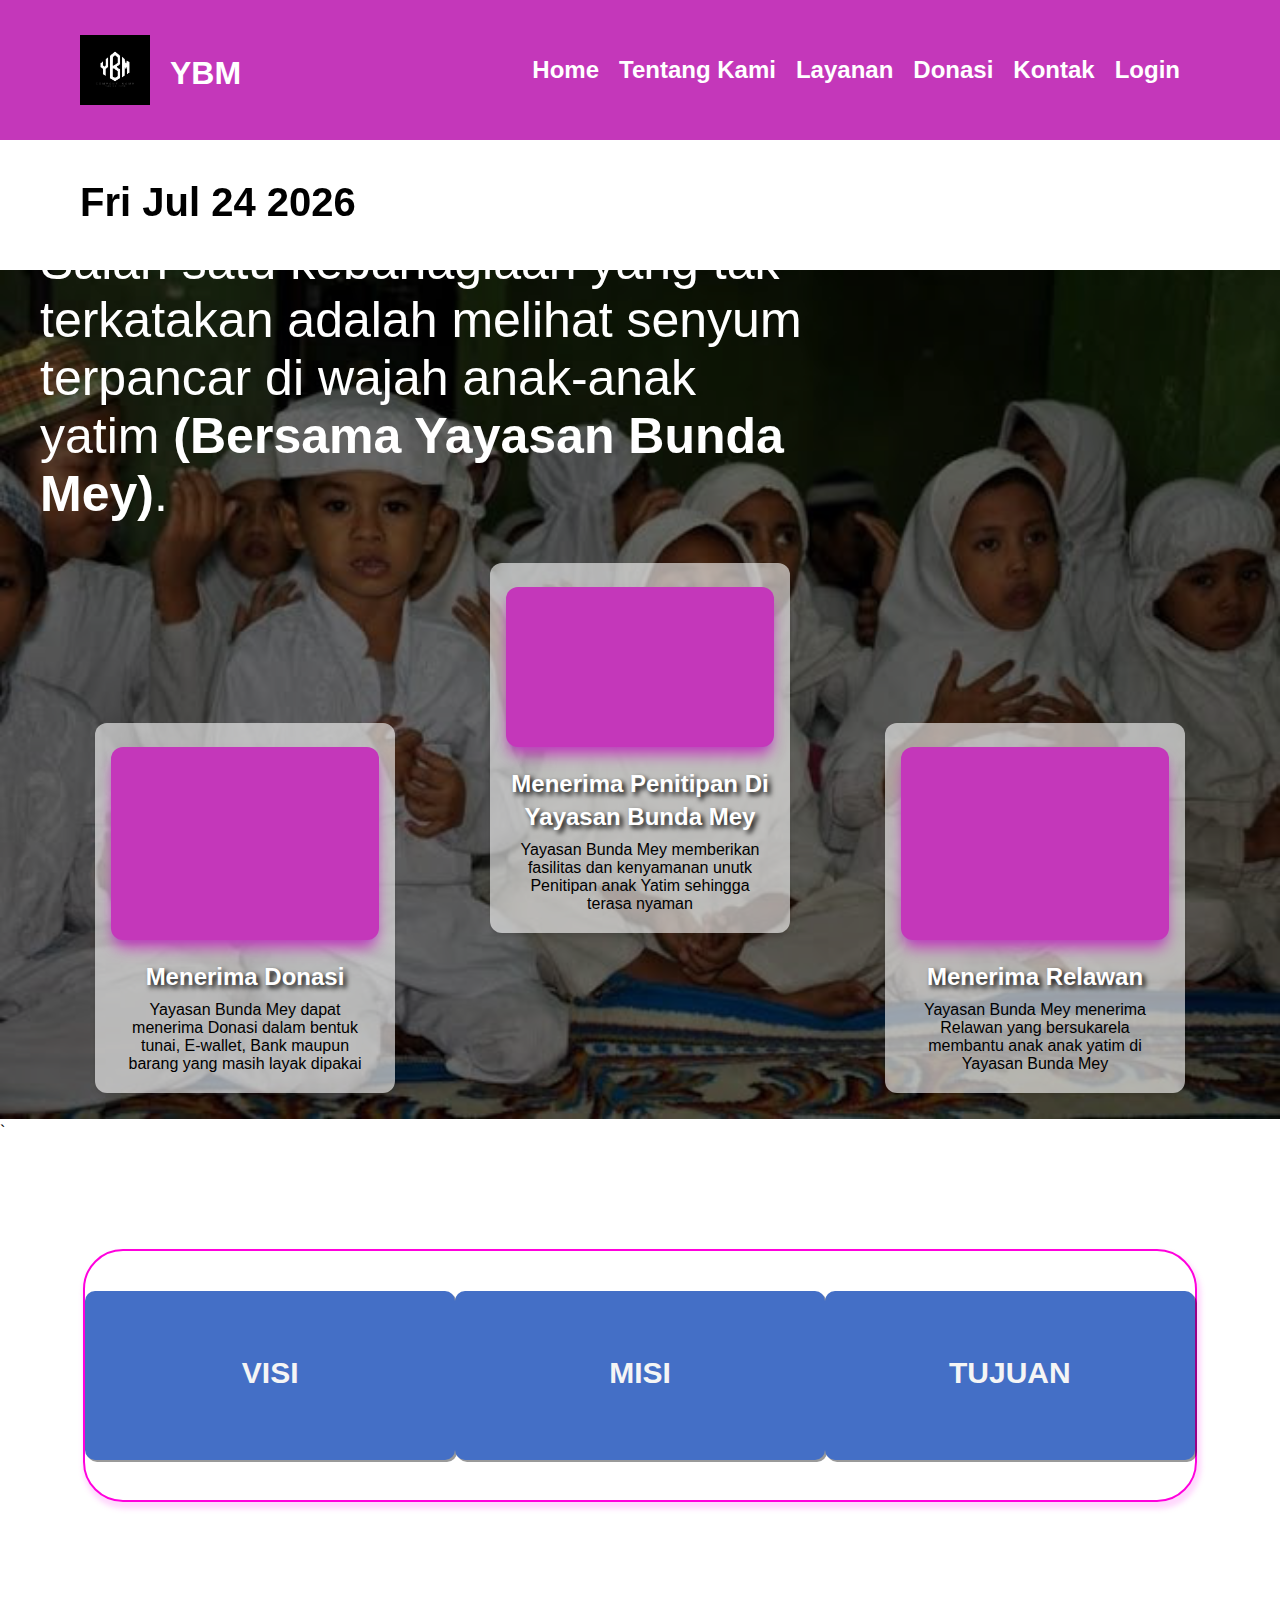
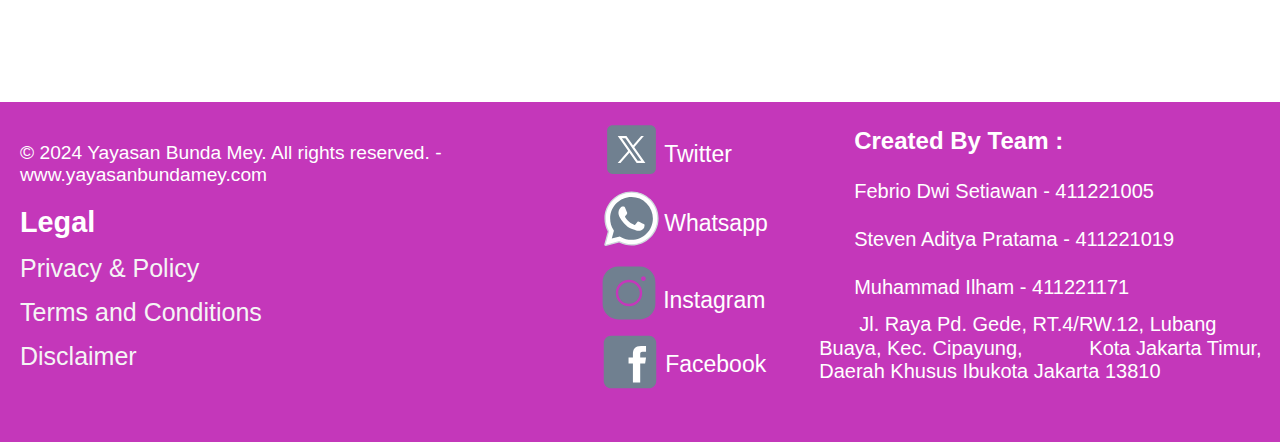
<file: index.html>
<!DOCTYPE html>
<html lang="id">

<head>
  <link href="https://unpkg.com/aos@2.3.1/dist/aos.css" rel="stylesheet">
  <link rel="stylesheet" href="index.css" />
  <link rel="stylesheet" href="https://cdnjs.cloudflare.com/ajax/libs/font-awesome/6.5.2/css/all.min.css"
    integrity="sha512-SnH5WK+bZxgPHs44uWIX+LLJAJ9/2PkPKZ5QiAj6Ta86w+fsb2TkcmfRyVX3pBnMFcV7oQPJkl9QevSCWr3W6A=="
    crossorigin="anonymous" referrerpolicy="no-referrer" />

  <title>Yayasan Bunda Mey</title>
</head>

<body>
  <div class="navbar">
    <div class="logo">
      <img src="img/logoyatim.jpg" 70" height="70" alt="" />
      <h1>YBM</h1>
    </div>
    <nav>
      <ul>
        <li><a href="index.html">Home</a></li>
        <li><a href="tentangkami.html">Tentang Kami</a></li>
        <li><a href="layanan.html">Layanan</a></li>
        <li><a class="link" onclick="validate()" href="donasi.html">Donasi</a></li>
        <li><a href="contact.html">Kontak</a></li>
        <li><a href="login.html">Login</a></li>
      </ul>
    </nav>
  </div>
  <!-- Background Home -->
  <div">
    <i style="position: absolute; font-size: 40px; z-index: 3; margin-top: 180px; margin-left: 20px;"
      class="fa-solid fa-clock"></i>
    <h3 class="date" style="position: absolute; font-size: 40px; z-index: 3; margin-top: 180px; margin-left: 80px;">
    </h3>
    <div>
      <i style="position: absolute; font-size: 55px; z-index: 3; margin-top: 180px; right: 0; margin-right: 100px; cursor: pointer;"
        class="cursor-pointer fa-brands fa-instagram"><a href=""></a></i>
      <i style="position: absolute; font-size: 55px; z-index: 3; margin-top: 180px; right: 0; margin-right: 170px; cursor: pointer;"
        class="cursor-pointer fa-brands fa-youtube "><a href=""></a></i>
      <i style="position: absolute; font-size: 55px; z-index: 3; margin-top: 180px; right: 0; margin-right: 250px; cursor: pointer;"
        class="cursor-pointer fa-brands fa-whatsapp "><a href=""></a></i>
    </div>
    </div>
    <div class="background">
      <img src="img/gambarYatim.jpg" alt="" width="100%">
      <p class="judul" data-aos="fade-right" data-aos-duration="1000"><strong data-aos="fade-right"
          data-aos-duration="1000">YBM</strong></p>
      <p class="slogan" data-aos="fade-right" data-aos-duration="1800">Salah satu kebahagiaan yang tak terkatakan adalah
        melihat senyum terpancar di wajah anak-anak yatim <strong>(Bersama Yayasan Bunda Mey)</strong>.</p>
      <div class="container-card">
        <div class="card-1 ">
          <div class="header">
            <i class="fa-solid fa-hand-holding-dollar"
              style="color: #ffd22e; font-size: 80px; margin-left: 95px; margin-top: 50px;"></i>
          </div>
          <div class="info">
            <p class="title">Menerima Donasi</p>
            <p>Yayasan Bunda Mey dapat menerima Donasi dalam bentuk tunai, E-wallet, Bank maupun barang yang masih layak
              dipakai </p>
          </div>
        </div>
        <div class="card-2">
          <div class="header">
            <i class="fa-solid fa-children"
              style="color: #ffd22e; font-size: 80px; margin-left: 92px; margin-top: 50px;"></i>
          </div>
          <div class="info">
            <p class="title">Menerima Penitipan Di Yayasan Bunda Mey</p>
            <p>Yayasan Bunda Mey memberikan fasilitas dan kenyamanan unutk Penitipan anak Yatim sehingga terasa nyaman
            </p>
          </div>
        </div>
        <div class="card-3">
          <div class="header">
            <i class="fa-solid fa-user-nurse"
              style="color: #ffd22e; font-size: 80px; margin-left: 102px; margin-top: 50px;"></i>
          </div>
          <div class="info">
            <p class="title">Menerima Relawan</p>
            <p>Yayasan Bunda Mey menerima Relawan yang bersukarela membantu anak anak yatim di Yayasan Bunda Mey </p>
          </div>
        </div>
      </div>
      <!-- Visi Misi -->`
      <br><br><br><br><br><br><br>
      <div class="container-about">
        <div class="card">
          <div class="first-content">
            <span class="judul-about">VISI</span>
          </div>
          <div class="second-content">
            <span class="detail-about">
              <p
                style="text-align: center; font-weight: 900; margin-top:-40px; margin-bottom: 20px; text-decoration: underline;">
                VISI
              </p>
              Menjadi wadah dan tempat menjalin tali persaudaraan sebagai bentuk dari silaturahmi antar sesama manusia
            </span>
          </div>
        </div>
        <div class="card">
          <div class="first-content">
            <span class="judul-about">MISI</span>
          </div>
          <div class="second-content">
            <span class="detail-about-2">
              <p
                style="text-align: center; font-weight: 900; margin-top:-40px; margin-bottom: 20px; text-decoration: underline;">
                MISI</p>
              1. Membangun relasi yang luas, sebagai bentuk keutamaan organisasi berskala global yang dikenal luas
              <br><br>
              2. Melakukan pengoptimalisasian terhadap sumber daya dalam pelayanan dan pengelolaan sumber daya manusia
              <br><br>
              3. Memastikan jalannya keuangan dengan baik dan benar, sesuai system syariah ataupun konvensional yang
              berlaku
            </span>
          </div>
        </div>
        <div class="card">
          <div class="first-content">
            <span class="judul-about">TUJUAN</span>
          </div>
          <div class="second-content">
            <span class="detail-about">
              <p
                style="text-align: center; font-weight: 900; margin-top:-40px; margin-bottom: 20px; text-decoration: underline;">
                TUJUAN</p>
              Memberikan dukungan dan perlindungan kepada anak-anak yatim piatu atau yang kurang beruntung, meliputi
              pendidikan,
              kesejahteraan, dan dukungan moral, serta keadilan Hak Asasi Manusia
            </span>
          </div>
        </div>
      </div>
      <!-- Footer -->
      <footer>
        <div class="container-footer">
          <div class="footer-content1">
            <p>© 2024 Yayasan Bunda Mey. All rights reserved. - www.yayasanbundamey.com</p>
            <h2 style="margin-top: 20px;">Legal</h2>
            <p class="footer-privasi"><a href="">Privacy & Policy</a></p>
            <p class="footer-privasi"><a href="">Terms and Conditions</a></p>
            <p class="footer-privasi"><a href="">Disclaimer</a></p>

          </div>
          <div class="footer-content2">
            <div>
              <svg xmlns="http://www.w3.org/2000/svg" x="0px" y="0px" width="65" height="65" viewBox="0 0 48 48">
                <path class="bg-twitter" fill="#708090" fill-rule="evenodd"
                  d="M38,42H10c-2.209,0-4-1.791-4-4V10c0-2.209,1.791-4,4-4h28	c2.209,0,4,1.791,4,4v28C42,40.209,40.209,42,38,42z"
                  clip-rule="evenodd"></path>
                <path fill="#fff"
                  d="M34.257,34h-6.437L13.829,14h6.437L34.257,34z M28.587,32.304h2.563L19.499,15.696h-2.563 L28.587,32.304z">
                </path>
                <polygon fill="#fff" points="15.866,34 23.069,25.656 22.127,24.407 13.823,34"></polygon>
                <polygon fill="#fff" points="24.45,21.721 25.355,23.01 33.136,14 31.136,14"></polygon>
              </svg>
              <p><a href="#">Twitter</a></p>
            </div>
            <div>
              <svg xmlns="http://www.w3.org/2000/svg" x="0px" y="0px" width="65" height="65" viewBox="0 0 48 48">
                <path fill="#fff"
                  d="M4.868,43.303l2.694-9.835C5.9,30.59,5.026,27.324,5.027,23.979C5.032,13.514,13.548,5,24.014,5c5.079,0.002,9.845,1.979,13.43,5.566c3.584,3.588,5.558,8.356,5.556,13.428c-0.004,10.465-8.522,18.98-18.986,18.98c-0.001,0,0,0,0,0h-0.008c-3.177-0.001-6.3-0.798-9.073-2.311L4.868,43.303z">
                </path>
                <path fill="#fff"
                  d="M4.868,43.803c-0.132,0-0.26-0.052-0.355-0.148c-0.125-0.127-0.174-0.312-0.127-0.483l2.639-9.636c-1.636-2.906-2.499-6.206-2.497-9.556C4.532,13.238,13.273,4.5,24.014,4.5c5.21,0.002,10.105,2.031,13.784,5.713c3.679,3.683,5.704,8.577,5.702,13.781c-0.004,10.741-8.746,19.48-19.486,19.48c-3.189-0.001-6.344-0.788-9.144-2.277l-9.875,2.589C4.953,43.798,4.911,43.803,4.868,43.803z">
                </path>
                <path fill="#cfd8dc"
                  d="M24.014,5c5.079,0.002,9.845,1.979,13.43,5.566c3.584,3.588,5.558,8.356,5.556,13.428c-0.004,10.465-8.522,18.98-18.986,18.98h-0.008c-3.177-0.001-6.3-0.798-9.073-2.311L4.868,43.303l2.694-9.835C5.9,30.59,5.026,27.324,5.027,23.979C5.032,13.514,13.548,5,24.014,5 M24.014,42.974C24.014,42.974,24.014,42.974,24.014,42.974C24.014,42.974,24.014,42.974,24.014,42.974 M24.014,42.974C24.014,42.974,24.014,42.974,24.014,42.974C24.014,42.974,24.014,42.974,24.014,42.974 M24.014,4C24.014,4,24.014,4,24.014,4C12.998,4,4.032,12.962,4.027,23.979c-0.001,3.367,0.849,6.685,2.461,9.622l-2.585,9.439c-0.094,0.345,0.002,0.713,0.254,0.967c0.19,0.192,0.447,0.297,0.711,0.297c0.085,0,0.17-0.011,0.254-0.033l9.687-2.54c2.828,1.468,5.998,2.243,9.197,2.244c11.024,0,19.99-8.963,19.995-19.98c0.002-5.339-2.075-10.359-5.848-14.135C34.378,6.083,29.357,4.002,24.014,4L24.014,4z">
                </path>
                <path class="bg-whatsapp" fill="#708090"
                  d="M35.176,12.832c-2.98-2.982-6.941-4.625-11.157-4.626c-8.704,0-15.783,7.076-15.787,15.774c-0.001,2.981,0.833,5.883,2.413,8.396l0.376,0.597l-1.595,5.821l5.973-1.566l0.577,0.342c2.422,1.438,5.2,2.198,8.032,2.199h0.006c8.698,0,15.777-7.077,15.78-15.776C39.795,19.778,38.156,15.814,35.176,12.832z">
                </path>
                <path fill="#fff" fill-rule="evenodd"
                  d="M19.268,16.045c-0.355-0.79-0.729-0.806-1.068-0.82c-0.277-0.012-0.593-0.011-0.909-0.011c-0.316,0-0.83,0.119-1.265,0.594c-0.435,0.475-1.661,1.622-1.661,3.956c0,2.334,1.7,4.59,1.937,4.906c0.237,0.316,3.282,5.259,8.104,7.161c4.007,1.58,4.823,1.266,5.693,1.187c0.87-0.079,2.807-1.147,3.202-2.255c0.395-1.108,0.395-2.057,0.277-2.255c-0.119-0.198-0.435-0.316-0.909-0.554s-2.807-1.385-3.242-1.543c-0.435-0.158-0.751-0.237-1.068,0.238c-0.316,0.474-1.225,1.543-1.502,1.859c-0.277,0.317-0.554,0.357-1.028,0.119c-0.474-0.238-2.002-0.738-3.815-2.354c-1.41-1.257-2.362-2.81-2.639-3.285c-0.277-0.474-0.03-0.731,0.208-0.968c0.213-0.213,0.474-0.554,0.712-0.831c0.237-0.277,0.316-0.475,0.474-0.791c0.158-0.317,0.079-0.594-0.04-0.831C20.612,19.329,19.69,16.983,19.268,16.045z"
                  clip-rule="evenodd"></path>
              </svg>
              <p><a href="#">Whatsapp</a></p>
            </div>
            <div style="margin-top: 8px;">
              <svg xmlns="http://www.w3.org/2000/svg" x="0px" y="0px" width="60" height="60" viewBox="0,0,256,256">
                <g class="bg-instagram" fill="#708090" fill-rule="nonzero" stroke="none" stroke-width="1"
                  stroke-linecap="butt" stroke-linejoin="miter" stroke-miterlimit="10" stroke-dasharray=""
                  stroke-dashoffset="0" font-family="none" font-weight="none" font-size="none" text-anchor="none"
                  style="mix-blend-mode: normal">
                  <g transform="scale(5.12,5.12)">
                    <path
                      d="M16,3c-7.17,0 -13,5.83 -13,13v18c0,7.17 5.83,13 13,13h18c7.17,0 13,-5.83 13,-13v-18c0,-7.17 -5.83,-13 -13,-13zM37,11c1.1,0 2,0.9 2,2c0,1.1 -0.9,2 -2,2c-1.1,0 -2,-0.9 -2,-2c0,-1.1 0.9,-2 2,-2zM25,14c6.07,0 11,4.93 11,11c0,6.07 -4.93,11 -11,11c-6.07,0 -11,-4.93 -11,-11c0,-6.07 4.93,-11 11,-11zM25,16c-4.96,0 -9,4.04 -9,9c0,4.96 4.04,9 9,9c4.96,0 9,-4.04 9,-9c0,-4.96 -4.04,-9 -9,-9z">
                    </path>
                  </g>
                </g>
              </svg>
              <p style="margin-left: 4px; padding-top: -5px;"><a href="#">Instagram</a></p>
            </div>
            <div style="margin-left: -4px;">
              <svg xmlns="http://www.w3.org/2000/svg" x="0px" y="0px" width="70" height="70" viewBox="0,0,256,256">
                <g fill="none" fill-rule="nonzero" stroke="none" stroke-width="1" stroke-linecap="butt"
                  stroke-linejoin="miter" stroke-miterlimit="10" stroke-dasharray="" stroke-dashoffset="0"
                  font-family="none" font-weight="none" font-size="none" text-anchor="none"
                  style="mix-blend-mode: normal">
                  <g transform="scale(5.33333,5.33333)">
                    <path class="bg-facebook"
                      d="M42,37c0,2.762 -2.238,5 -5,5h-26c-2.761,0 -5,-2.238 -5,-5v-26c0,-2.762 2.239,-5 5,-5h26c2.762,0 5,2.238 5,5z"
                      fill="#708090"></path>
                    <path
                      d="M34.368,25h-3.368v13h-5v-13h-3v-4h3v-2.41c0.002,-3.508 1.459,-5.59 5.592,-5.59h3.408v4h-2.287c-1.609,0 -1.713,0.6 -1.713,1.723v2.277h4z"
                      fill="#ffffff"></path>
                  </g>
                </g>
              </svg>
              <p><a href="#">Facebook</a></p>
            </div>
          </div>
          <div class="footer-content3">
            <h2>Created By Team : </h2>
            <p>Febrio Dwi Setiawan - 411221005</p>
            <p>Steven Aditya Pratama - 411221019</p>
            <p>Muhammad Ilham - 411221171</p>
            <div class="container-lokasi">
              <i style=" margin-top: 40px; margin-left: 35px; color: white; font-size: x-large;  "
                class="fa-solid fa-location-dot"></i>
              <p class="lokasi" style="display: inline; margin-left: -30px; ">Jl. Raya Pd. Gede, RT.4/RW.12, Lubang
                Buaya, Kec. Cipayung, &nbsp;&nbsp;&nbsp;&nbsp;&nbsp;&nbsp;&nbsp;&nbsp;&nbsp;&nbsp; Kota Jakarta
                Timur, Daerah Khusus Ibukota Jakarta 13810</p>
            </div>
          </div>
        </div>
      </footer>
</body>
<script>
  let date = document.querySelector('.date')
  const tanggal = new Date(Date.now());
  const viewTanggal = tanggal.toDateString();
  date.innerHTML = viewTanggal
</script>

</html>
<script src="https://unpkg.com/aos@2.3.1/dist/aos.js"></script>
<script>
  AOS.init();
</script>
<script>
  function validate() {
    const link = document.querySelector('.link')
    link.setAttribute("href", "login.html");
  }

</script>
</file>
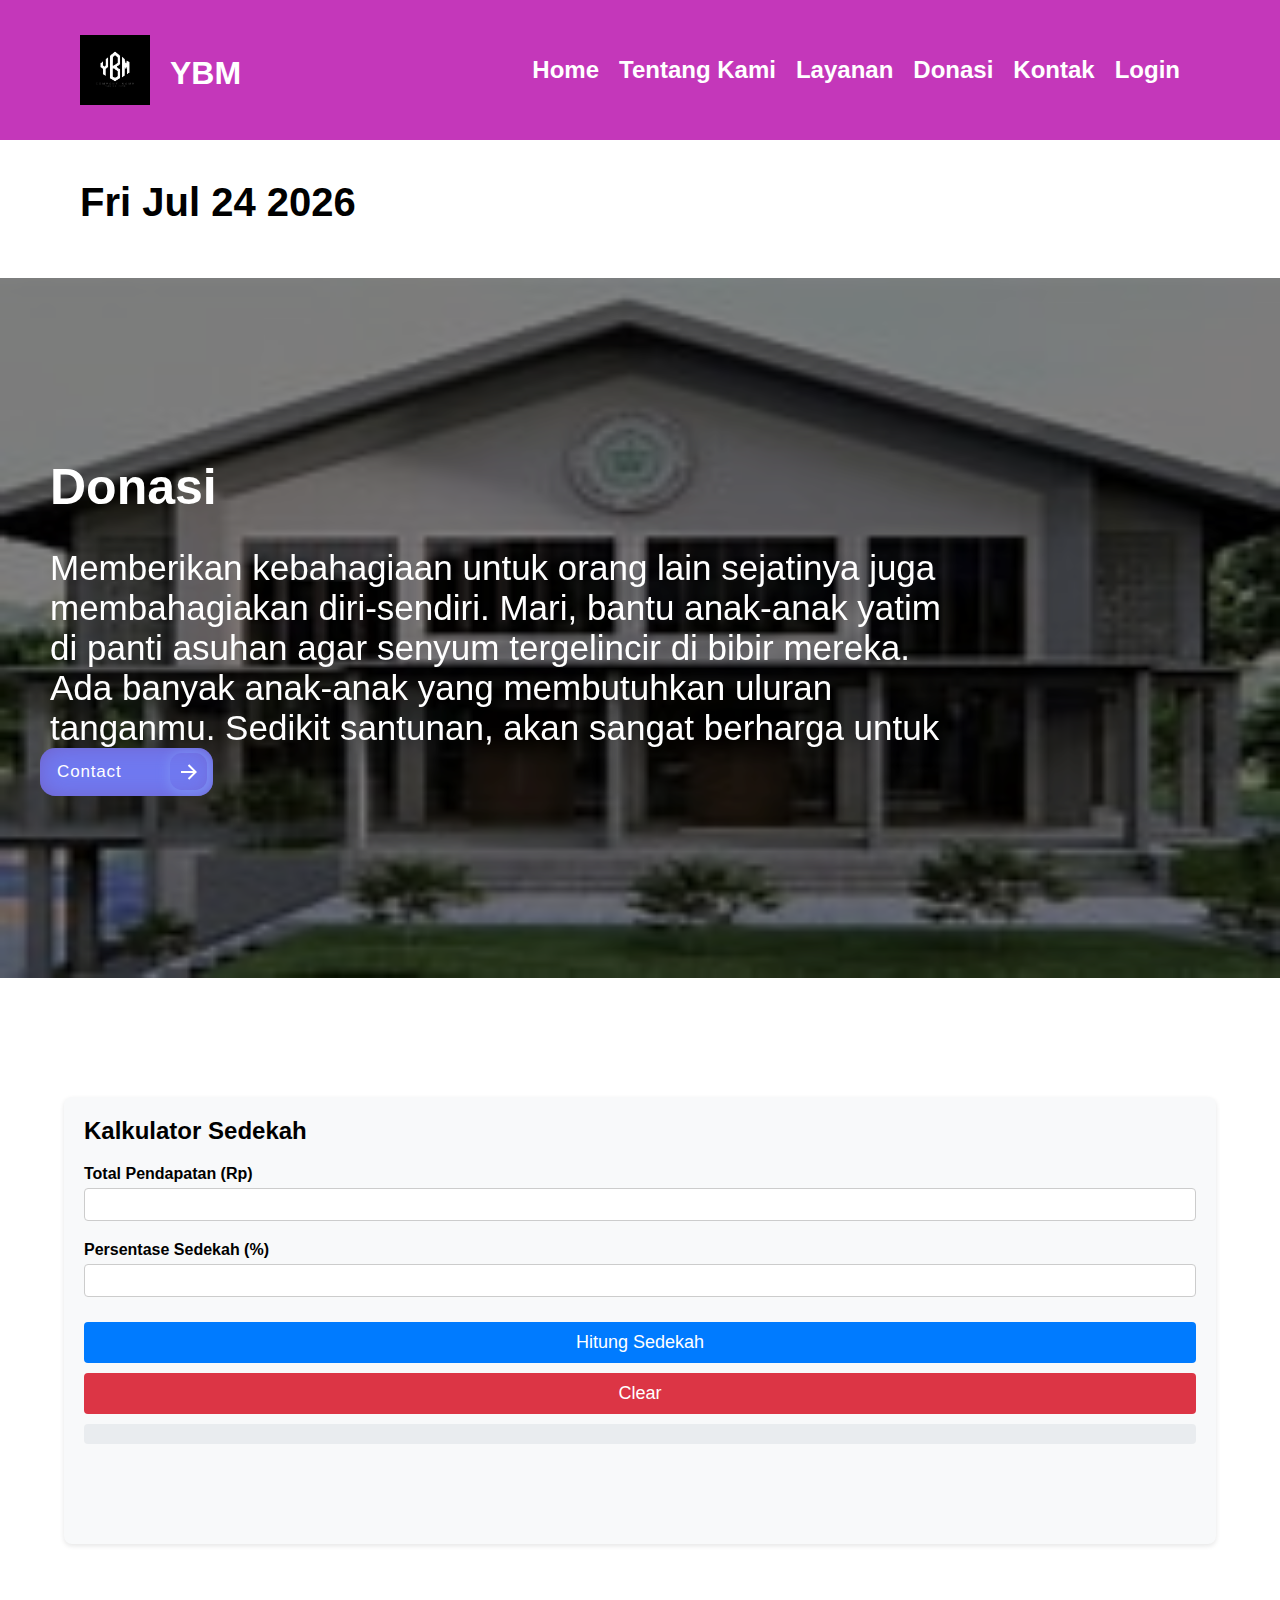
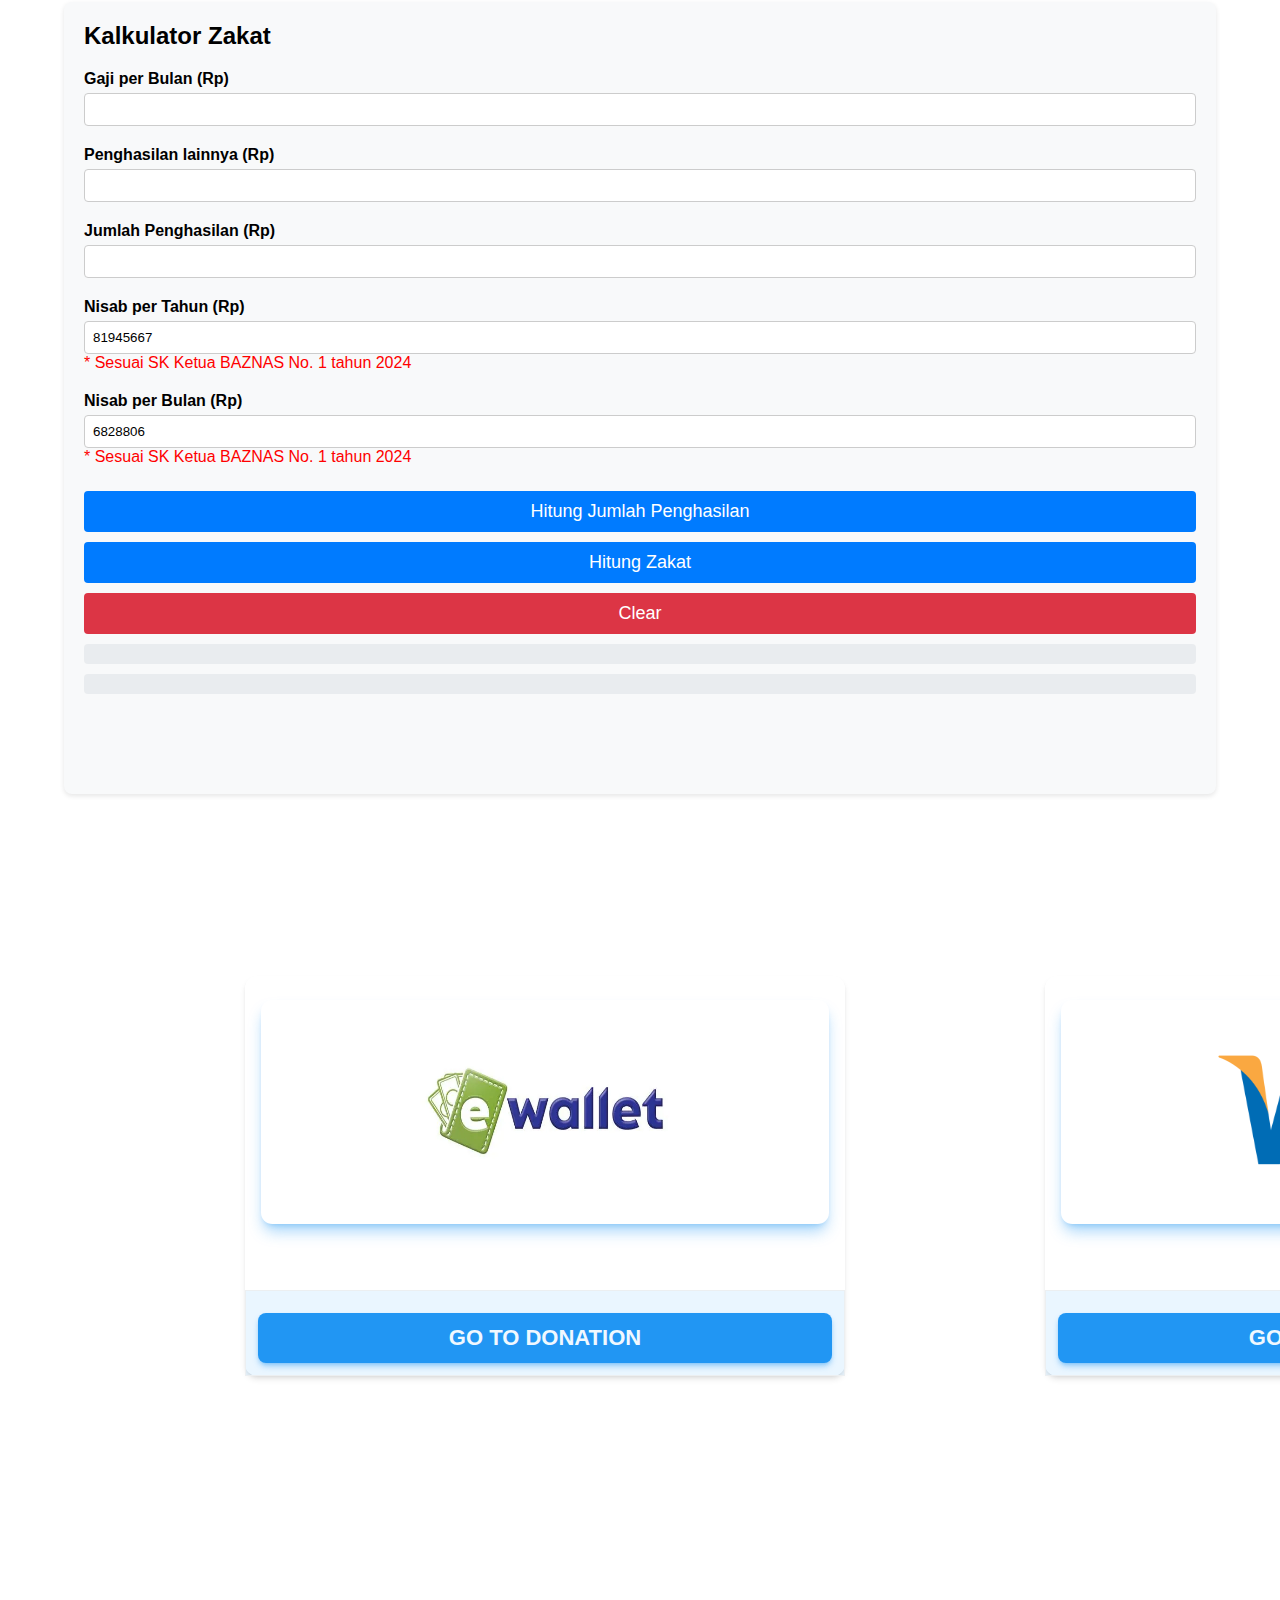
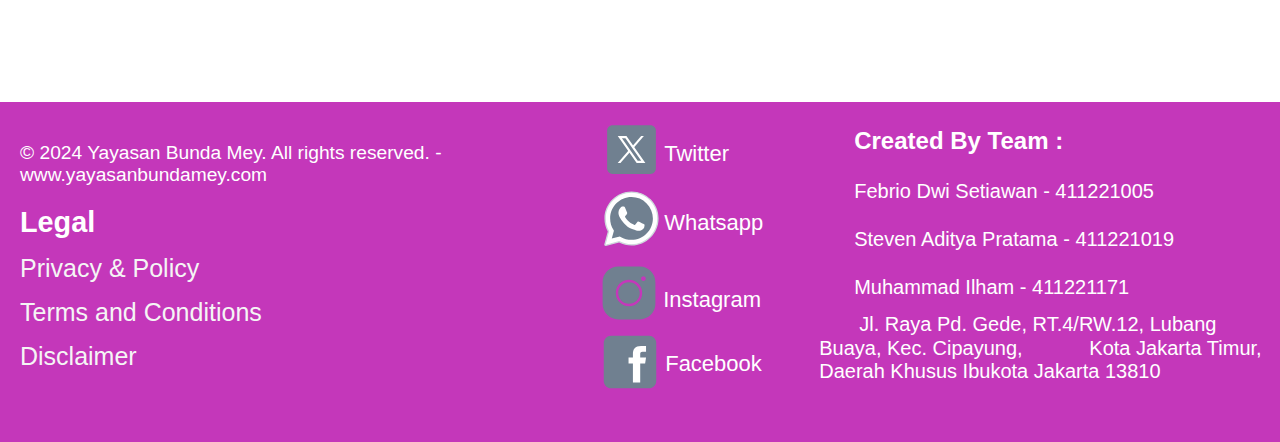
<file: donasi.html>
<!DOCTYPE html>
<html lang="id">

<head>
    <link rel="stylesheet" href="donasi.css" />
    <link rel="stylesheet" href="https://cdnjs.cloudflare.com/ajax/libs/font-awesome/6.5.2/css/all.min.css"
        integrity="sha512-SnH5WK+bZxgPHs44uWIX+LLJAJ9/2PkPKZ5QiAj6Ta86w+fsb2TkcmfRyVX3pBnMFcV7oQPJkl9QevSCWr3W6A=="
        crossorigin="anonymous" referrerpolicy="no-referrer" />
    <link href="https://unpkg.com/aos@2.3.1/dist/aos.css" rel="stylesheet">
    <title>Yayasan Bunda Mey</title>
</head>

<body>
    <div class="navbar">
        <div class="logo">
            <img src="img/logoyatim.jpg" width="70" height="70" alt="" />
            <h1>YBM</h1>
        </div>
        <nav>
            <ul>
                <li><a href="index.html">Home</a></li>
                <li><a href="tentangkami.html">Tentang Kami</a></li>
                <li><a href="layanan.html">Layanan</a></li>
                <li><a href="donasi.html">Donasi</a></li>
                <li><a href="contact.html">Kontak</a></li>
                <li><a href="login.html">Login</a></li>
            </ul>
        </nav>
    </div>
    <!-- Background Home -->
    <div>
        <i style="position: absolute; font-size: 40px; z-index: 3; margin-top: 180px; margin-left: 20px;"
            class="fa-solid fa-clock"></i>
        <h3 class="date" style="position: absolute; font-size: 40px; z-index: 3; margin-top: 180px; margin-left: 80px;">
        </h3>
        <div>
            <i style="position: absolute; font-size: 55px; z-index: 3; margin-top: 180px; right: 0; margin-right: 100px; cursor: pointer;"
                class="cursor-pointer fa-brands fa-instagram"><a href=""></a></i>
            <i style="position: absolute; font-size: 55px; z-index: 3; margin-top: 180px; right: 0; margin-right: 170px; cursor: pointer;"
                class="cursor-pointer fa-brands fa-youtube "><a href=""></a></i>
            <i style="position: absolute; font-size: 55px; z-index: 3; margin-top: 180px; right: 0; margin-right: 250px; cursor: pointer;"
                class="cursor-pointer fa-brands fa-whatsapp "><a href=""></a></i>
        </div>
    </div>
    <br><br><br><br><br><br><br><br><br><br><br><br><br><br>
    <div class="background">
        <div class="bg-content">
            <h1 data-aos="fade-right" data-aos-duration="1000">Donasi</h1>
            <p data-aos="fade-right" data-aos-duration="1800">Memberikan kebahagiaan untuk orang lain sejatinya juga
                membahagiakan diri-sendiri. Mari, bantu anak-anak yatim di panti
                asuhan agar senyum tergelincir di bibir mereka. Ada banyak anak-anak yang membutuhkan uluran tanganmu.
                Sedikit santunan,
                akan sangat berharga untuk mereka.</p>
            <div style="position: absolute; z-index: 3;">
                <button class="contactButton">
                    Contact
                    <div class="iconButton">
                        <svg height="24" width="24" viewBox="0 0 24 24" xmlns="http://www.w3.org/2000/svg">
                            <path d="M0 0h24v24H0z" fill="none"></path>
                            <path d="M16.172 11l-5.364-5.364 1.414-1.414L20 12l-7.778 7.778-1.414-1.414L16.172 13H4v-2z"
                                fill="currentColor"></path>
                        </svg>
                    </div>
                </button>
            </div>
            <img width="100%" height="700" src="img/gedungybm.jpeg" alt="gedung">
        </div>
    </div>
    <center class="content-judul">
        <p data-aos="fade-right" data-aos-duration="1000">Kalkulator Zakat</p>
    </center>
    <div class="container">
        <h2>Kalkulator Sedekah</h2>
        <div class="form-group">
            <label for="income">Total Pendapatan (Rp)</label>
            <input type="number" id="income" min="0">
        </div>
        <div class="form-group">
            <label for="percentage">Persentase Sedekah (%)</label>
            <input type="number" id="percentage" min="0" max="100">
        </div>
        <button onclick="calculateSedekah()">Hitung Sedekah</button>
        <button onclick="clearInputsSedekah()" class="clear-button">Clear</button>
        <div id="result"></div>
    </div>

    <br>

    <div class="container">
        <h2>Kalkulator Zakat</h2>
        <div class="form-group">
            <label for="monthly-income">Gaji per Bulan (Rp)</label>
            <input type="number" id="monthly-income" min="0">
        </div>
        <div class="form-group">
            <label for="other-income">Penghasilan lainnya (Rp)</label>
            <input type="number" id="other-income" min="0">
        </div>
        <div class="form-group">
            <label for="total-monthly-income">Jumlah Penghasilan (Rp)</label>
            <input type="number" id="total-monthly-income" min="0" readonly>
        </div>
        <div class="form-group">
            <label for="annual-nisab">Nisab per Tahun (Rp)</label>
            <input type="number" id="annual-nisab" min="0" value="81945667" readonly>
            <p style="color: red;">* Sesuai SK Ketua BAZNAS No. 1 tahun 2024</p>
        </div>
        <div class="form-group">
            <label for="monthly-nisab">Nisab per Bulan (Rp)</label>
            <input type="number" id="monthly-nisab" min="0" value="6828806" readonly>
            <p style="color: red;">* Sesuai SK Ketua BAZNAS No. 1 tahun 2024 </p>
        </div>
        <button onclick="calculateTotalIncome()">Hitung Jumlah Penghasilan</button>
        <button onclick="calculateZakat()">Hitung Zakat</button>
        <button onclick="clearInputsZakat()" class="clear-button">Clear</button>
        <div id="result"></div>
        <div id="zakat-result"></div>
    </div>
    <br><br><br><br><br><br><br><br><br>
    <div class="container-donasi">
        <div class="container-ewallet">
            <div class="row">
                <div class="column">
                    <div class="card">
                        <div class="header">
                            <center><img src="img/logoewallet.webp" width="350px" height="222px"></center>
                        </div>
                        <div class="p">
                            <p data-aos="fade-right" data-aos-duration="1000">Menerima Donasi Melalui E-wallet</p>
                        </div>
                        <div class="footer">
                            <button type="button" class="action" onclick="linkToEwallet()"><a
                                    style="text-decoration:none" href="/donasiEwallet/donasiEwallet.html">Go to
                                    Donation</a></button>
                        </div>
                    </div>
                </div>
                <div class="container-bank">
                    <div class="column">
                        <div class="card">
                            <div class="header">
                                <center><img src="img/logobank.webp" width="350px" height="220px"></center>
                            </div>
                            <div class="p">
                                <p data-aos="fade-right" data-aos-duration="1000">Menerima Donasi Melalui Bank</p>
                            </div>
                            <div class="footer">
                                <button type="button" class="action" onclick="linkToBank()"><a
                                        style="text-decoration:none" href="/donasiBank/formDonasiBank.html">Go to
                                        Donation</a></button>
                            </div>
                        </div>
                    </div>
                </div>
            </div>
        </div>
    </div>
    <br><br><br><br><br><br><br>
    <footer>
        <div class="container-footer">
            <div class="footer-content1">
                <p>© 2024 Yayasan Bunda Mey. All rights reserved. - www.yayasanbundamey.com</p>
                <h2 style="margin-top: 20px;">Legal</h2>
                <p class="footer-privasi"><a href="">Privacy & Policy</a></p>
                <p class="footer-privasi"><a href="">Terms and Conditions</a></p>
                <p class="footer-privasi"><a href="">Disclaimer</a></p>

            </div>
            <div class="footer-content2">
                <div>
                    <svg xmlns="http://www.w3.org/2000/svg" x="0px" y="0px" width="65" height="65" viewBox="0 0 48 48">
                        <path class="bg-twitter" fill="#708090" fill-rule="evenodd"
                            d="M38,42H10c-2.209,0-4-1.791-4-4V10c0-2.209,1.791-4,4-4h28	c2.209,0,4,1.791,4,4v28C42,40.209,40.209,42,38,42z"
                            clip-rule="evenodd"></path>
                        <path fill="#fff"
                            d="M34.257,34h-6.437L13.829,14h6.437L34.257,34z M28.587,32.304h2.563L19.499,15.696h-2.563 L28.587,32.304z">
                        </path>
                        <polygon fill="#fff" points="15.866,34 23.069,25.656 22.127,24.407 13.823,34"></polygon>
                        <polygon fill="#fff" points="24.45,21.721 25.355,23.01 33.136,14 31.136,14"></polygon>
                    </svg>
                    <p><a href="#">Twitter</a></p>
                </div>
                <div>
                    <svg xmlns="http://www.w3.org/2000/svg" x="0px" y="0px" width="65" height="65" viewBox="0 0 48 48">
                        <path fill="#fff"
                            d="M4.868,43.303l2.694-9.835C5.9,30.59,5.026,27.324,5.027,23.979C5.032,13.514,13.548,5,24.014,5c5.079,0.002,9.845,1.979,13.43,5.566c3.584,3.588,5.558,8.356,5.556,13.428c-0.004,10.465-8.522,18.98-18.986,18.98c-0.001,0,0,0,0,0h-0.008c-3.177-0.001-6.3-0.798-9.073-2.311L4.868,43.303z">
                        </path>
                        <path fill="#fff"
                            d="M4.868,43.803c-0.132,0-0.26-0.052-0.355-0.148c-0.125-0.127-0.174-0.312-0.127-0.483l2.639-9.636c-1.636-2.906-2.499-6.206-2.497-9.556C4.532,13.238,13.273,4.5,24.014,4.5c5.21,0.002,10.105,2.031,13.784,5.713c3.679,3.683,5.704,8.577,5.702,13.781c-0.004,10.741-8.746,19.48-19.486,19.48c-3.189-0.001-6.344-0.788-9.144-2.277l-9.875,2.589C4.953,43.798,4.911,43.803,4.868,43.803z">
                        </path>
                        <path fill="#cfd8dc"
                            d="M24.014,5c5.079,0.002,9.845,1.979,13.43,5.566c3.584,3.588,5.558,8.356,5.556,13.428c-0.004,10.465-8.522,18.98-18.986,18.98h-0.008c-3.177-0.001-6.3-0.798-9.073-2.311L4.868,43.303l2.694-9.835C5.9,30.59,5.026,27.324,5.027,23.979C5.032,13.514,13.548,5,24.014,5 M24.014,42.974C24.014,42.974,24.014,42.974,24.014,42.974C24.014,42.974,24.014,42.974,24.014,42.974 M24.014,42.974C24.014,42.974,24.014,42.974,24.014,42.974C24.014,42.974,24.014,42.974,24.014,42.974 M24.014,4C24.014,4,24.014,4,24.014,4C12.998,4,4.032,12.962,4.027,23.979c-0.001,3.367,0.849,6.685,2.461,9.622l-2.585,9.439c-0.094,0.345,0.002,0.713,0.254,0.967c0.19,0.192,0.447,0.297,0.711,0.297c0.085,0,0.17-0.011,0.254-0.033l9.687-2.54c2.828,1.468,5.998,2.243,9.197,2.244c11.024,0,19.99-8.963,19.995-19.98c0.002-5.339-2.075-10.359-5.848-14.135C34.378,6.083,29.357,4.002,24.014,4L24.014,4z">
                        </path>
                        <path class="bg-whatsapp" fill="#708090"
                            d="M35.176,12.832c-2.98-2.982-6.941-4.625-11.157-4.626c-8.704,0-15.783,7.076-15.787,15.774c-0.001,2.981,0.833,5.883,2.413,8.396l0.376,0.597l-1.595,5.821l5.973-1.566l0.577,0.342c2.422,1.438,5.2,2.198,8.032,2.199h0.006c8.698,0,15.777-7.077,15.78-15.776C39.795,19.778,38.156,15.814,35.176,12.832z">
                        </path>
                        <path fill="#fff" fill-rule="evenodd"
                            d="M19.268,16.045c-0.355-0.79-0.729-0.806-1.068-0.82c-0.277-0.012-0.593-0.011-0.909-0.011c-0.316,0-0.83,0.119-1.265,0.594c-0.435,0.475-1.661,1.622-1.661,3.956c0,2.334,1.7,4.59,1.937,4.906c0.237,0.316,3.282,5.259,8.104,7.161c4.007,1.58,4.823,1.266,5.693,1.187c0.87-0.079,2.807-1.147,3.202-2.255c0.395-1.108,0.395-2.057,0.277-2.255c-0.119-0.198-0.435-0.316-0.909-0.554s-2.807-1.385-3.242-1.543c-0.435-0.158-0.751-0.237-1.068,0.238c-0.316,0.474-1.225,1.543-1.502,1.859c-0.277,0.317-0.554,0.357-1.028,0.119c-0.474-0.238-2.002-0.738-3.815-2.354c-1.41-1.257-2.362-2.81-2.639-3.285c-0.277-0.474-0.03-0.731,0.208-0.968c0.213-0.213,0.474-0.554,0.712-0.831c0.237-0.277,0.316-0.475,0.474-0.791c0.158-0.317,0.079-0.594-0.04-0.831C20.612,19.329,19.69,16.983,19.268,16.045z"
                            clip-rule="evenodd"></path>
                    </svg>
                    <p><a href="#">Whatsapp</a></p>
                </div>
                <div style="margin-top: 8px;">
                    <svg xmlns="http://www.w3.org/2000/svg" x="0px" y="0px" width="60" height="60"
                        viewBox="0,0,256,256">
                        <g class="bg-instagram" fill="#708090" fill-rule="nonzero" stroke="none" stroke-width="1"
                            stroke-linecap="butt" stroke-linejoin="miter" stroke-miterlimit="10" stroke-dasharray=""
                            stroke-dashoffset="0" font-family="none" font-weight="none" font-size="none"
                            text-anchor="none" style="mix-blend-mode: normal">
                            <g transform="scale(5.12,5.12)">
                                <path
                                    d="M16,3c-7.17,0 -13,5.83 -13,13v18c0,7.17 5.83,13 13,13h18c7.17,0 13,-5.83 13,-13v-18c0,-7.17 -5.83,-13 -13,-13zM37,11c1.1,0 2,0.9 2,2c0,1.1 -0.9,2 -2,2c-1.1,0 -2,-0.9 -2,-2c0,-1.1 0.9,-2 2,-2zM25,14c6.07,0 11,4.93 11,11c0,6.07 -4.93,11 -11,11c-6.07,0 -11,-4.93 -11,-11c0,-6.07 4.93,-11 11,-11zM25,16c-4.96,0 -9,4.04 -9,9c0,4.96 4.04,9 9,9c4.96,0 9,-4.04 9,-9c0,-4.96 -4.04,-9 -9,-9z">
                                </path>
                            </g>
                        </g>
                    </svg>
                    <p style="margin-left: 4px; padding-top: -5px;"><a href="#">Instagram</a></p>
                </div>
                <div style="margin-left: -4px;">
                    <svg xmlns="http://www.w3.org/2000/svg" x="0px" y="0px" width="70" height="70"
                        viewBox="0,0,256,256">
                        <g fill="none" fill-rule="nonzero" stroke="none" stroke-width="1" stroke-linecap="butt"
                            stroke-linejoin="miter" stroke-miterlimit="10" stroke-dasharray="" stroke-dashoffset="0"
                            font-family="none" font-weight="none" font-size="none" text-anchor="none"
                            style="mix-blend-mode: normal">
                            <g transform="scale(5.33333,5.33333)">
                                <path class="bg-facebook"
                                    d="M42,37c0,2.762 -2.238,5 -5,5h-26c-2.761,0 -5,-2.238 -5,-5v-26c0,-2.762 2.239,-5 5,-5h26c2.762,0 5,2.238 5,5z"
                                    fill="#708090"></path>
                                <path
                                    d="M34.368,25h-3.368v13h-5v-13h-3v-4h3v-2.41c0.002,-3.508 1.459,-5.59 5.592,-5.59h3.408v4h-2.287c-1.609,0 -1.713,0.6 -1.713,1.723v2.277h4z"
                                    fill="#ffffff"></path>
                            </g>
                        </g>
                    </svg>
                    <p><a href="#">Facebook</a></p>
                </div>
            </div>
            <div class="footer-content3">
                <h2>Created By Team : </h2>
                <p>Febrio Dwi Setiawan - 411221005</p>
                <p>Steven Aditya Pratama - 411221019</p>
                <p>Muhammad Ilham - 411221171</p>
                <div class="container-lokasi">
                    <i style=" margin-top: 40px; margin-left: 35px; color: white; font-size: x-large;  "
                        class="fa-solid fa-location-dot"></i>
                    <p class="lokasi" style="display: inline; margin-left: -30px; ">Jl. Raya Pd. Gede, RT.4/RW.12,
                        Lubang
                        Buaya, Kec. Cipayung, &nbsp;&nbsp;&nbsp;&nbsp;&nbsp;&nbsp;&nbsp;&nbsp;&nbsp;&nbsp; Kota Jakarta
                        Timur, Daerah Khusus Ibukota Jakarta 13810</p>
                </div>
            </div>
        </div>
    </footer>
</body>

</html>
<script>
    function linkToEwallet() {
        window.location.href = "./donasiEwallet/donasiEwallet.html"
    }
    function linkToBank() {
        window.location.href = "./donasiBank/formDonasiBank.html"
    }
</script>
<script src="script.js"></script>
<script>
    let date = document.querySelector('.date')
    const tanggal = new Date(Date.now());
    const viewTanggal = tanggal.toDateString();
    date.innerHTML = viewTanggal
</script>
<script src="https://unpkg.com/aos@2.3.1/dist/aos.js"></script>
<script>
    AOS.init();
</script>
</file>
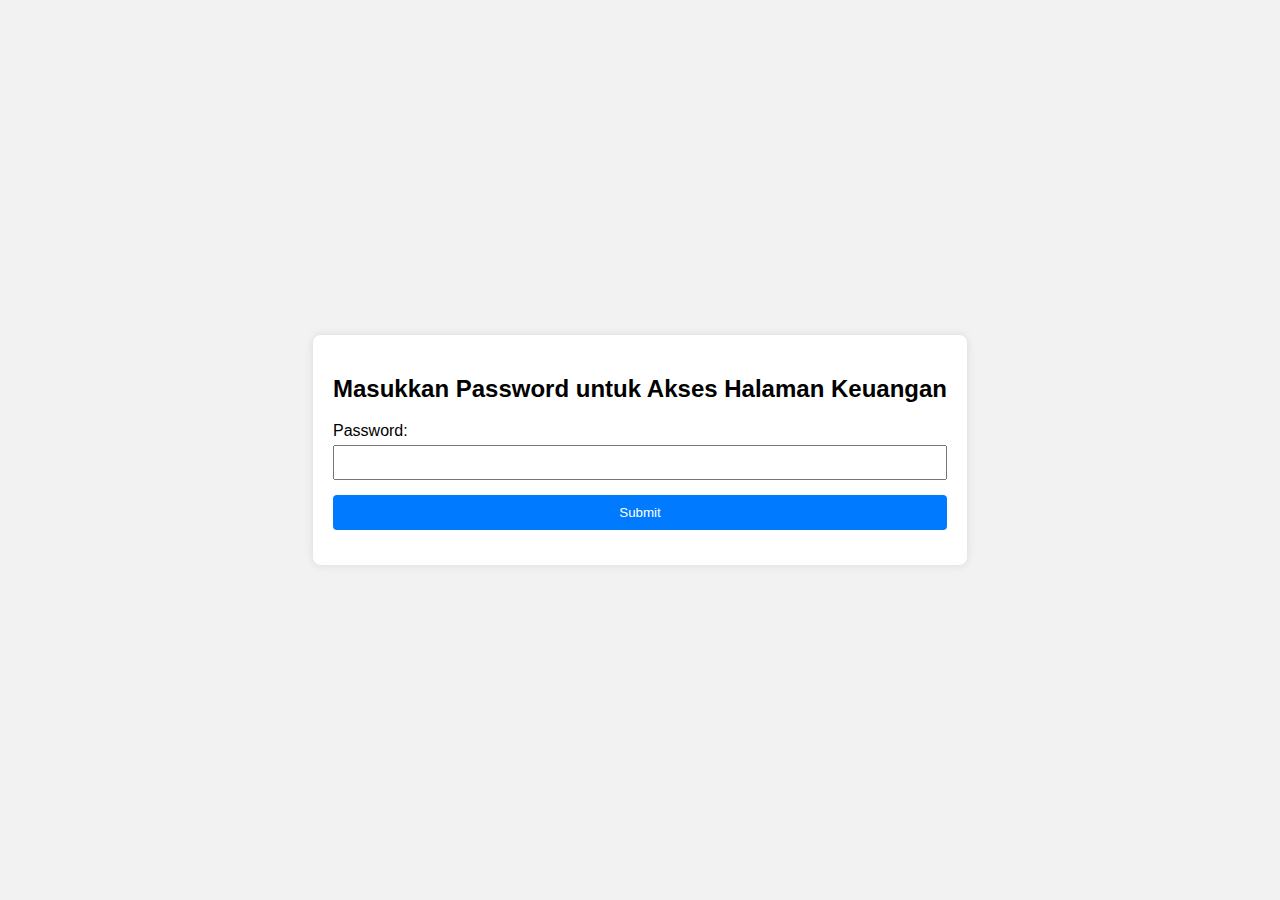
<file: login.html>
<!DOCTYPE html>
<html lang="id">

<head>
    <meta charset="UTF-8">
    <meta name="viewport" content="width=device-width, initial-scale=1.0">
    <title>Keamanan Halaman Keuangan</title>
    <style>
        body {
            font-family: Arial, sans-serif;
            display: flex;
            justify-content: center;
            align-items: center;
            height: 100vh;
            margin: 0;
            background-color: #f2f2f2;
        }

        .container {
            background-color: #fff;
            padding: 20px;
            border-radius: 8px;
            box-shadow: 0 0 10px rgba(0, 0, 0, 0.1);
        }

        .form-group {
            margin-bottom: 15px;
        }

        .form-group label {
            display: block;
            margin-bottom: 5px;
        }

        .form-group input {
            width: 100%;
            padding: 8px;
            box-sizing: border-box;
        }

        .form-group button {
            width: 100%;
            padding: 10px;
            background-color: #007bff;
            border: none;
            color: #fff;
            cursor: pointer;
            border-radius: 4px;
        }

        .form-group button:hover {
            background-color: #0056b3;
        }

        .error {
            color: red;
            display: none;
        }
    </style>
</head>

<body>
    <div class="container">
        <h2>Masukkan Password untuk Akses Halaman Keuangan</h2>
        <div class="form-group">
            <label for="password">Password:</label>
            <input type="password" id="password" name="password">
        </div>
        <div class="form-group">
            <button onclick="checkPassword()">Submit</button>
        </div>
        <p class="error" id="error-message">Password salah, silakan coba lagi.</p>
    </div>

    <script>
        function checkPassword() {
            var passwordInput = document.getElementById('password').value;
            var errorMessage = document.getElementById('error-message');
            var correctPassword = '12345'; // Ganti dengan password yang sebenarnya

            if (passwordInput === correctPassword) {
                window.location.href = 'donasi.html'; // Ganti dengan URL halaman keuangan Anda
            } else {
                errorMessage.style.display = 'block';
            }
        }
    </script>
</body>

</html>
</file>
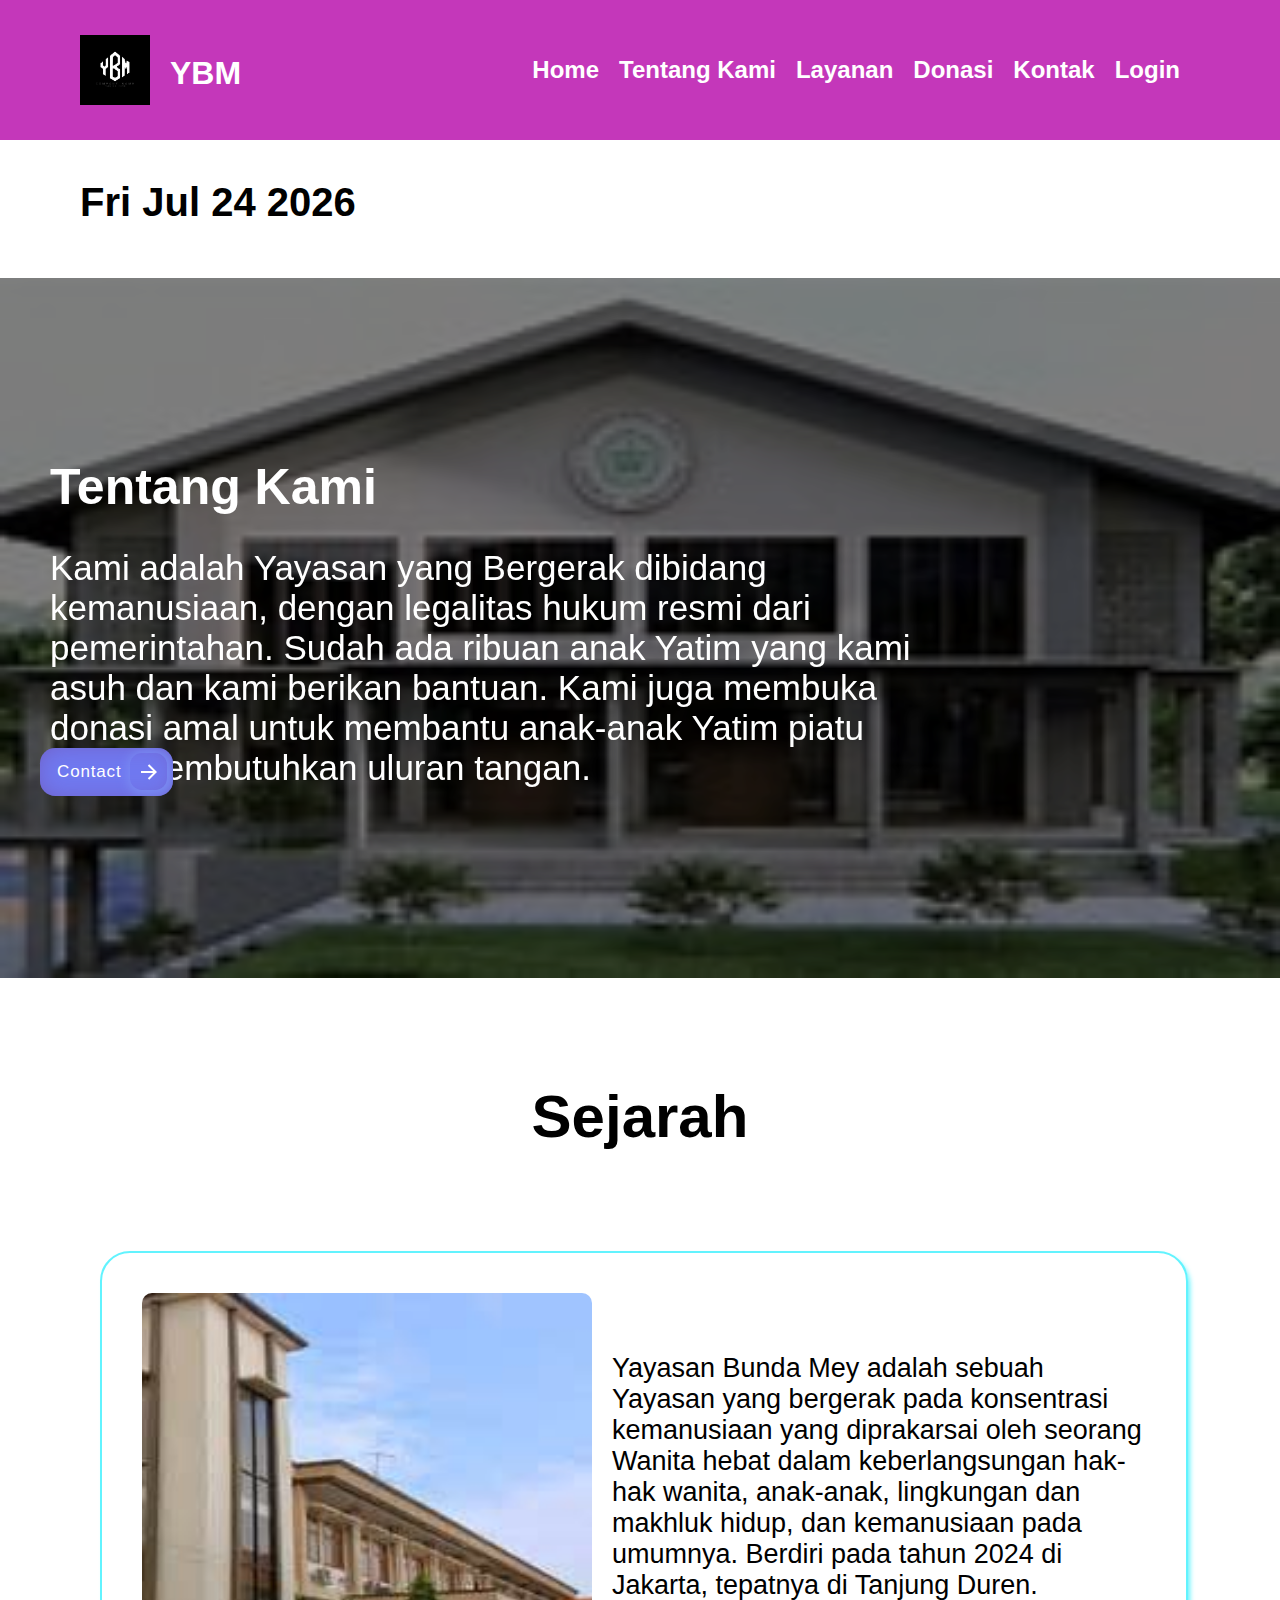
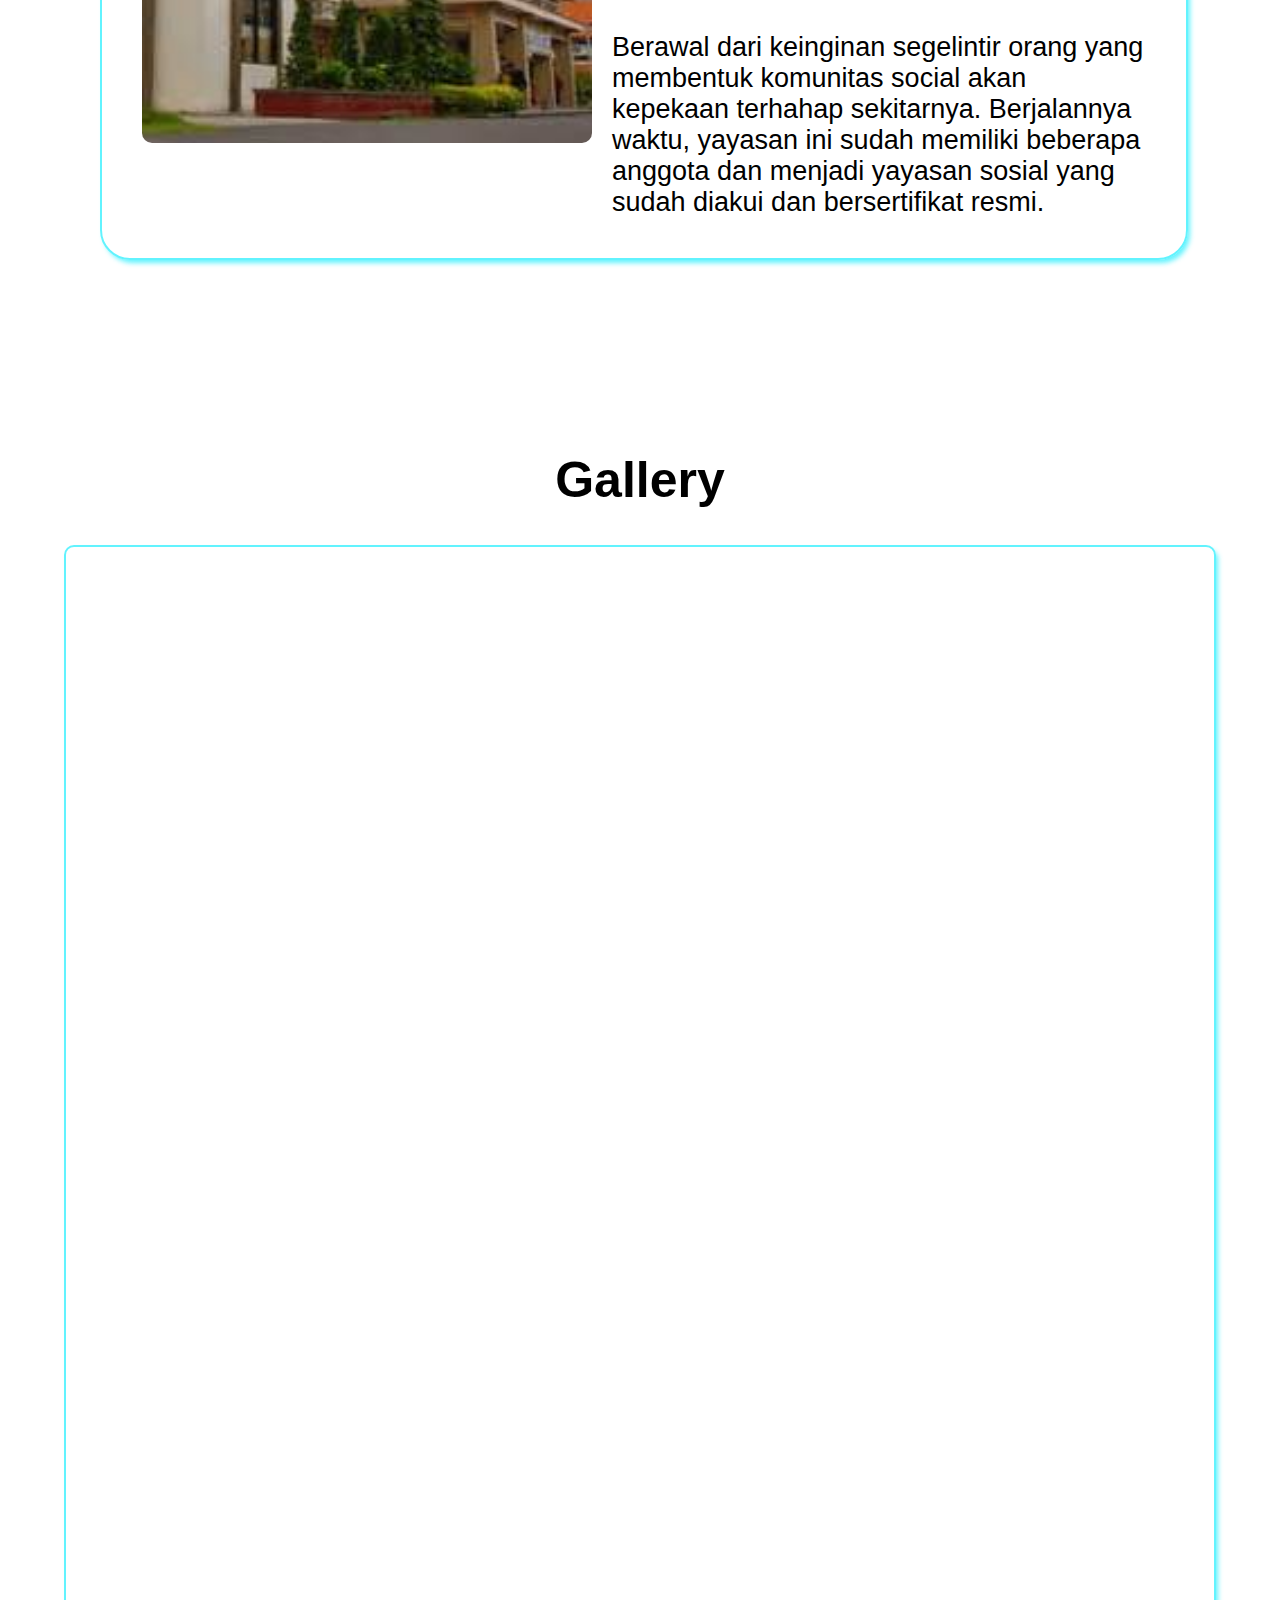
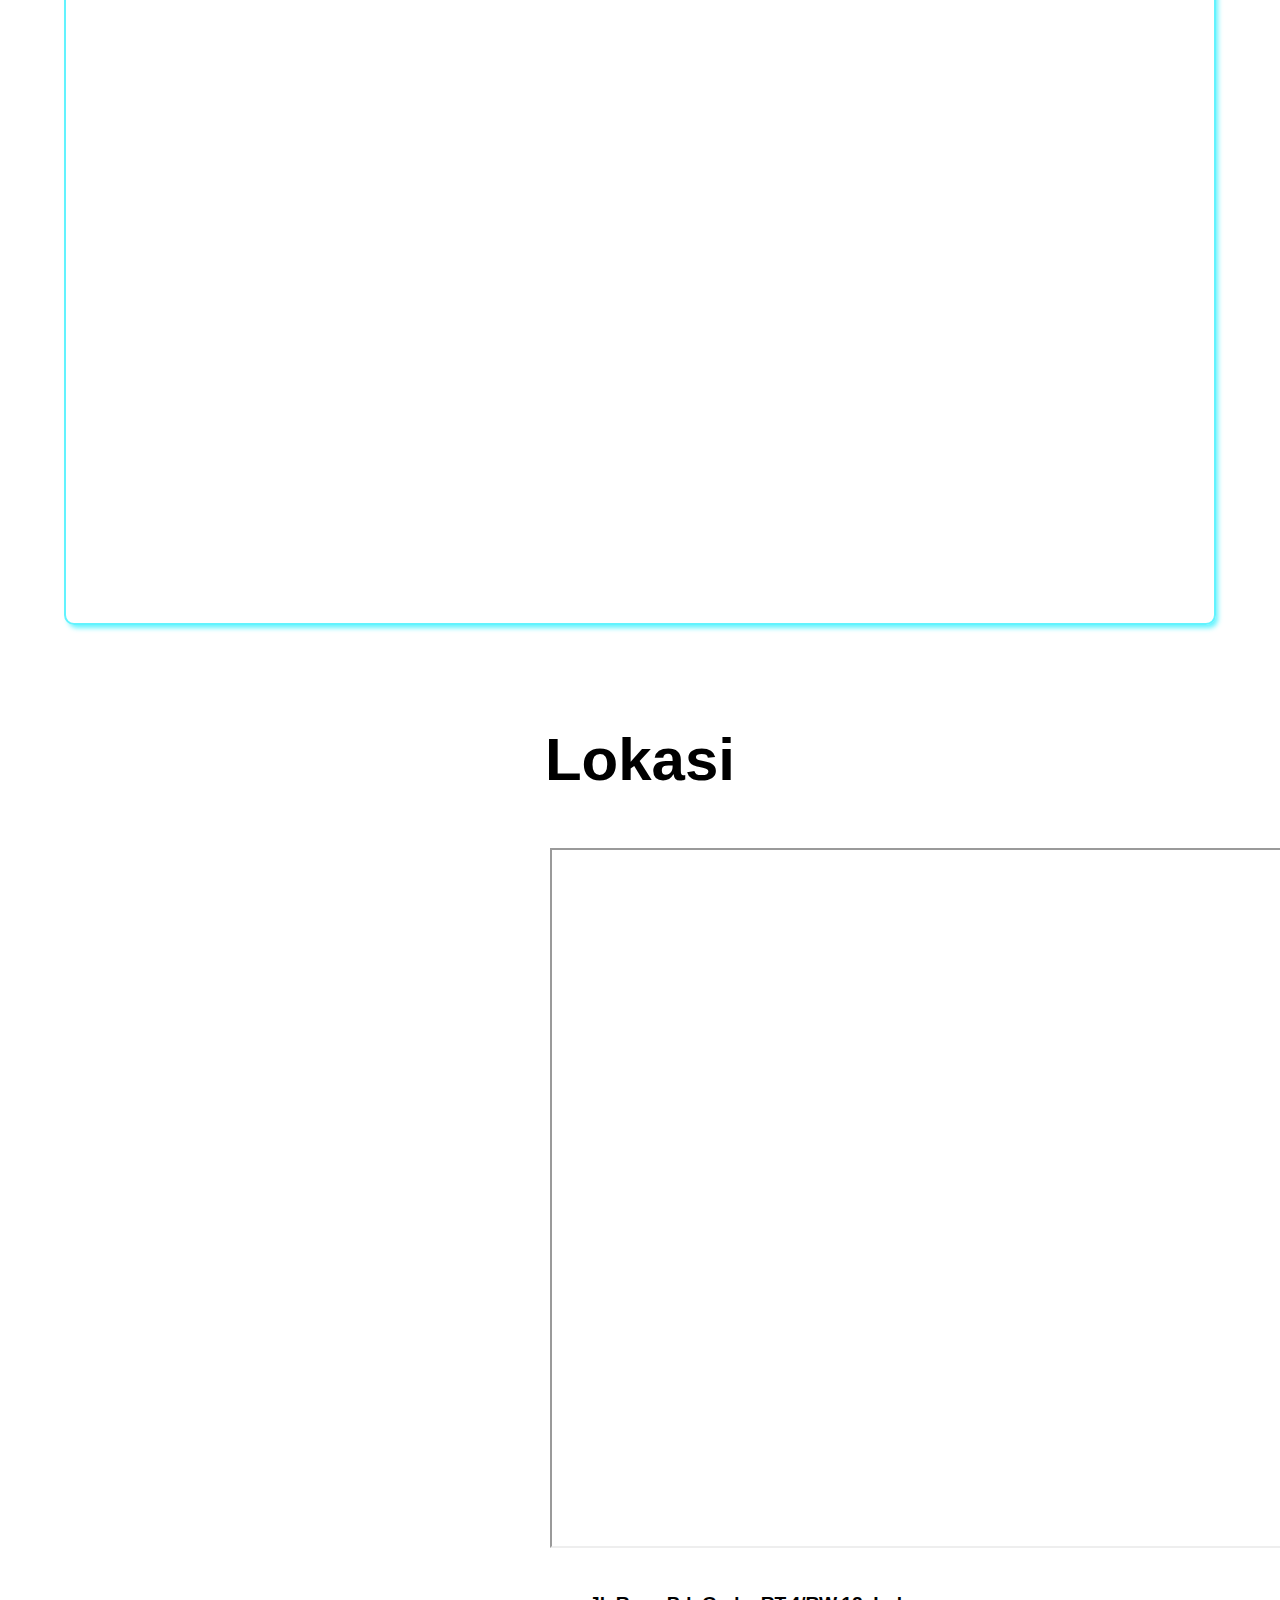
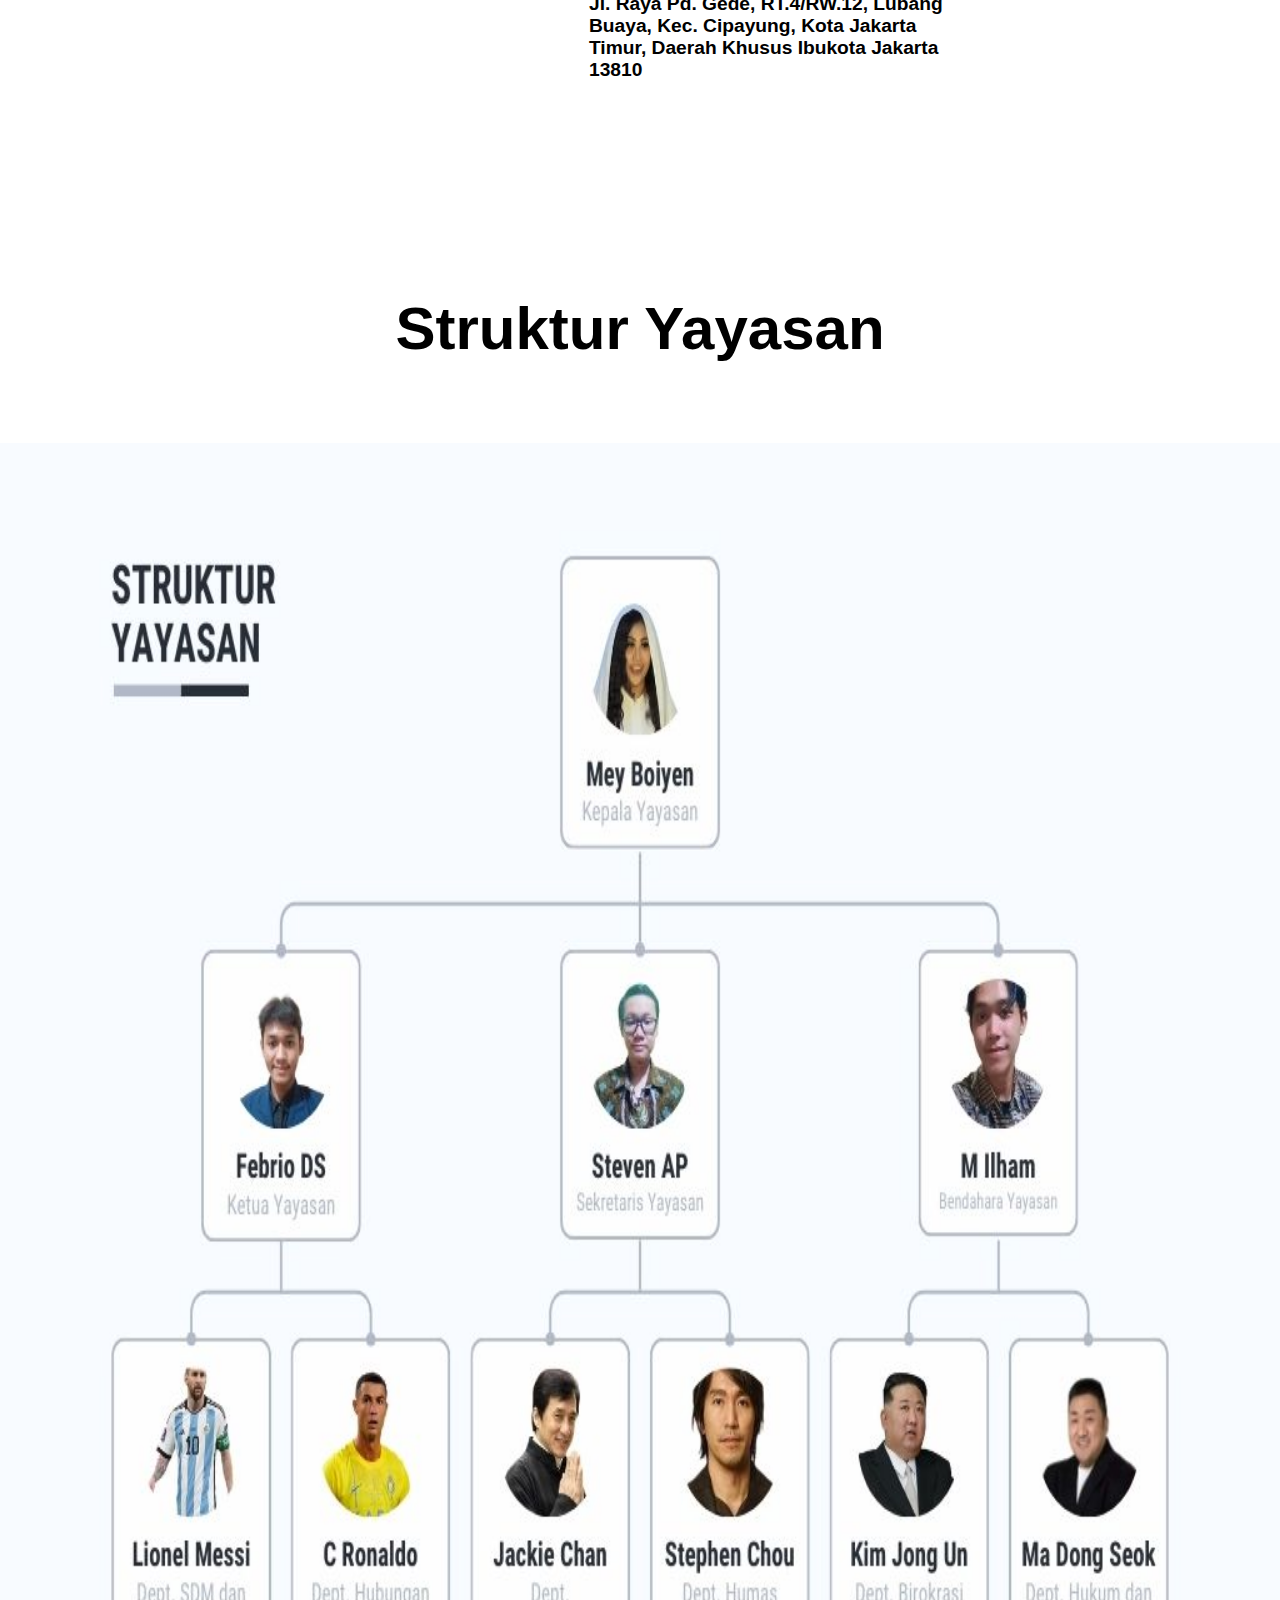
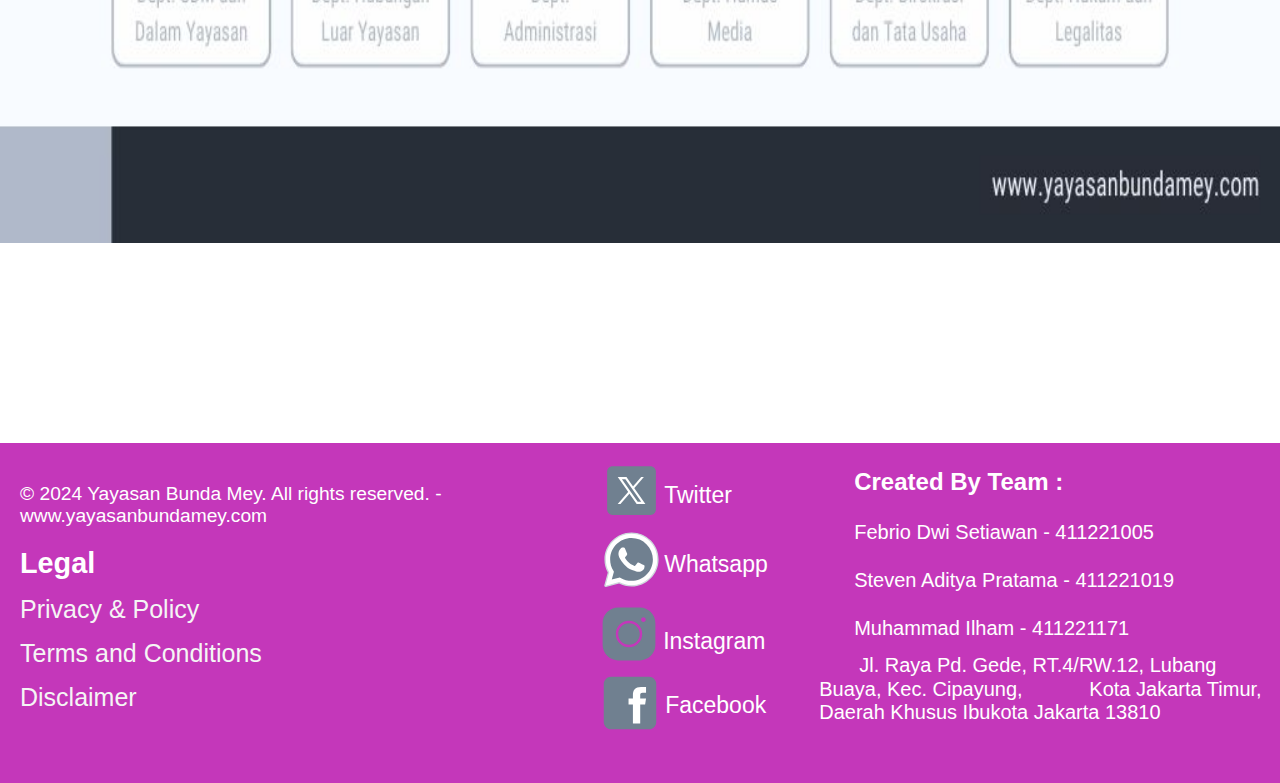
<file: tentangkami.html>
<!DOCTYPE html>
<html lang="id">

<head>
    <link rel="stylesheet" href="tentangkami.css" />
    <link rel="stylesheet" href="https://cdnjs.cloudflare.com/ajax/libs/font-awesome/6.5.2/css/all.min.css"
        integrity="sha512-SnH5WK+bZxgPHs44uWIX+LLJAJ9/2PkPKZ5QiAj6Ta86w+fsb2TkcmfRyVX3pBnMFcV7oQPJkl9QevSCWr3W6A=="
        crossorigin="anonymous" referrerpolicy="no-referrer" />
    <link href="https://unpkg.com/aos@2.3.1/dist/aos.css" rel="stylesheet">

    <title>Yayasan Bunda Mey</title>
</head>

<body>
    <div class="navbar">
        <div class="logo">
            <img src="img/logoyatim.jpg" width="70" height="70" alt="" />
            <h1>YBM</h1>
        </div>
        <nav>
            <ul>
                <li><a href="index.html">Home</a></li>
                <li><a href="tentangkami.html">Tentang Kami</a></li>
                <li><a href="layanan.html">Layanan</a></li>
                <li><a class="link" onclick="validate()" href="donasi.html">Donasi</a></li>
                <li><a href="contact.html">Kontak</a></li>
                <li><a href="login.html">Login</a></li>
            </ul>
        </nav>
    </div>
    <!-- Background Home -->
    <div>
        <i style="position: absolute; font-size: 40px; z-index: 3; margin-top: 180px; margin-left: 20px;"
            class="fa-solid fa-clock"></i>
        <h3 class="date" style="position: absolute; font-size: 40px; z-index: 3; margin-top: 180px; margin-left: 80px;">
        </h3>
        <div>
            <i style="position: absolute; font-size: 55px; z-index: 3; margin-top: 180px; right: 0; margin-right: 100px; cursor: pointer;"
                class="cursor-pointer fa-brands fa-instagram"><a href=""></a></i>
            <i style="position: absolute; font-size: 55px; z-index: 3; margin-top: 180px; right: 0; margin-right: 170px; cursor: pointer;"
                class="cursor-pointer fa-brands fa-youtube "><a href=""></a></i>
            <i style="position: absolute; font-size: 55px; z-index: 3; margin-top: 180px; right: 0; margin-right: 250px; cursor: pointer;"
                class="cursor-pointer fa-brands fa-whatsapp "><a href=""></a></i>
        </div>
    </div>
    <!-- content -->
    <br><br><br><br><br><br><br><br><br><br><br><br><br><br>
    <div class="background">
        <div class="bg-content">
            <h1 data-aos="fade-right" data-aos-duration="1000">Tentang Kami</h1>
            <p data-aos="fade-right" data-aos-duration="1800">Kami adalah Yayasan yang Bergerak dibidang kemanusiaan,
                dengan legalitas hukum resmi dari pemerintahan. Sudah ada ribuan
                anak Yatim yang kami asuh dan kami berikan bantuan. Kami juga membuka donasi amal untuk membantu
                anak-anak Yatim piatu
                yang membutuhkan uluran tangan.</p>
            <div style="position: absolute; z-index: 3;">
                <button class="contactButton">
                    Contact
                    <div class="iconButton">
                        <svg height="24" width="24" viewBox="0 0 24 24" xmlns="http://www.w3.org/2000/svg">
                            <path d="M0 0h24v24H0z" fill="none"></path>
                            <path d="M16.172 11l-5.364-5.364 1.414-1.414L20 12l-7.778 7.778-1.414-1.414L16.172 13H4v-2z"
                                fill="currentColor"></path>
                        </svg>
                    </div>
                </button>
            </div>
            <img width="100%" height="700" src="img/gedungybm.jpeg" alt="gedung">

        </div>
    </div>
    <!-- content -->
    <div class="container-judul-sejarah">
        <h1 class="judul-sejarah">Sejarah</h1>
    </div>
    <div class="container-content-sejarah">
        <div class="container-sejarah">
            <img width="450" height="450" src="img/sejarah.jpeg" alt="sejarah">
            <p>
                Yayasan Bunda Mey adalah sebuah Yayasan yang bergerak pada konsentrasi kemanusiaan yang diprakarsai oleh
                seorang Wanita
                hebat dalam keberlangsungan hak-hak wanita, anak-anak, lingkungan dan makhluk hidup, dan kemanusiaan
                pada umumnya.
                Berdiri pada tahun 2024 di Jakarta, tepatnya di Tanjung Duren. <br><br> Berawal dari keinginan
                segelintir orang yang membentuk
                komunitas social akan kepekaan terhahap sekitarnya.
                Berjalannya waktu, yayasan ini sudah memiliki beberapa anggota dan menjadi yayasan sosial yang sudah
                diakui dan
                bersertifikat resmi.
            </p>
        </div>
    </div>
    <!-- content Gallery -->
    <div class="judul-gallery">
        <h1>Gallery</h1>
        <br><br>
        <div class="content-gallery">
            <div class="gallery-wrapper">
                <img data-aos="zoom-in" data-aos-duration="500" width="400" height="400" src="/img/1.jpeg" alt="">
                <img data-aos="zoom-in" data-aos-duration="600" width="400" height="400" src="/img/2.jpeg" alt="">
                <img data-aos="zoom-in" data-aos-duration="700" width="400" height="400" src="/img/3.jpeg" alt="">
                <img data-aos="zoom-in" data-aos-duration="800" width="400" height="400" src="/img/4.jpeg" alt="">
                <img data-aos="zoom-in" data-aos-duration="900" width="400" height="400" src="/img/5.jpeg" alt="">
                <img data-aos="zoom-in" data-aos-duration="1000" width="400" height="400" src="/img/6.jpg" alt="">
                <img data-aos="zoom-in" data-aos-duration="1100" width="400" height="400" src="/img/7.jpeg" alt="">
                <img data-aos="zoom-in" data-aos-duration="1200" width="400" height="400" src="/img/8.jpeg" alt="">
            </div>
        </div>
    </div>
    <div class="judul-lokasi">
        <h1>Lokasi</h1>
    </div>
    <div class="lokasi-container">
        <div class="lokasi-content">
            <br><br><br>
            <iframe style="margin-left: 550px;"
                src="https://www.google.com/maps/embed?pb=!1m18!1m12!1m3!1d31726.1051622305!2d106.88456535568294!3d-6.294826646421893!2m3!1f0!2f0!3f0!3m2!1i1024!2i768!4f13.1!3m3!1m2!1s0x2e69f2a9941ecd6b%3A0x24df9705156fa96!2sLubang%20Buaya%2C%20Kec.%20Cipayung%2C%20Kota%20Jakarta%20Timur%2C%20Daerah%20Khusus%20Ibukota%20Jakarta!5e0!3m2!1sid!2sid!4v1715267565768!5m2!1sid!2sid"
                width="800" height="700" style="border:0;" allowfullscreen="" loading="lazy"
                referrerpolicy="no-referrer-when-downgrade"></iframe>
            <br>
            <br>
            <br>
            <div style="display: flex; padding: 5px; margin: auto;">

                <i style=" color: rgb(0, 0, 0); font-size: x-large; padding-left: 580px;"
                    class="fa-solid fa-location-dot"></i>
                <p class="lokasi" style=" font-size: larger; font-weight: 700; width: 30%; padding-left: 4px;  ">Jl.
                    Raya Pd. Gede, RT.4/RW.12, Lubang Buaya, Kec.
                    Cipayung, Kota Jakarta Timur, Daerah Khusus
                    Ibukota Jakarta 13810</p>
            </div>
        </div>
    </div>
    <br><br><br><br><br><br>
    <div class="judul-struktur">
        <h1>Struktur Yayasan</h1>
    </div>
    <div class="content-struktur">
        <img width="100%" height="1400" src="img/structure.jpeg" alt="">
    </div>
    <!-- Footer -->
    <footer>
        <div class="container-footer">
            <div class="footer-content1">
                <p>© 2024 Yayasan Bunda Mey. All rights reserved. - www.yayasanbundamey.com</p>
                <h2 style="margin-top: 20px;">Legal</h2>
                <p class="footer-privasi"><a href="">Privacy & Policy</a></p>
                <p class="footer-privasi"><a href="">Terms and Conditions</a></p>
                <p class="footer-privasi"><a href="">Disclaimer</a></p>

            </div>
            <div class="footer-content2">
                <div>
                    <svg xmlns="http://www.w3.org/2000/svg" x="0px" y="0px" width="65" height="65" viewBox="0 0 48 48">
                        <path class="bg-twitter" fill="#708090" fill-rule="evenodd"
                            d="M38,42H10c-2.209,0-4-1.791-4-4V10c0-2.209,1.791-4,4-4h28	c2.209,0,4,1.791,4,4v28C42,40.209,40.209,42,38,42z"
                            clip-rule="evenodd"></path>
                        <path fill="#fff"
                            d="M34.257,34h-6.437L13.829,14h6.437L34.257,34z M28.587,32.304h2.563L19.499,15.696h-2.563 L28.587,32.304z">
                        </path>
                        <polygon fill="#fff" points="15.866,34 23.069,25.656 22.127,24.407 13.823,34"></polygon>
                        <polygon fill="#fff" points="24.45,21.721 25.355,23.01 33.136,14 31.136,14"></polygon>
                    </svg>
                    <p><a href="#">Twitter</a></p>
                </div>
                <div>
                    <svg xmlns="http://www.w3.org/2000/svg" x="0px" y="0px" width="65" height="65" viewBox="0 0 48 48">
                        <path fill="#fff"
                            d="M4.868,43.303l2.694-9.835C5.9,30.59,5.026,27.324,5.027,23.979C5.032,13.514,13.548,5,24.014,5c5.079,0.002,9.845,1.979,13.43,5.566c3.584,3.588,5.558,8.356,5.556,13.428c-0.004,10.465-8.522,18.98-18.986,18.98c-0.001,0,0,0,0,0h-0.008c-3.177-0.001-6.3-0.798-9.073-2.311L4.868,43.303z">
                        </path>
                        <path fill="#fff"
                            d="M4.868,43.803c-0.132,0-0.26-0.052-0.355-0.148c-0.125-0.127-0.174-0.312-0.127-0.483l2.639-9.636c-1.636-2.906-2.499-6.206-2.497-9.556C4.532,13.238,13.273,4.5,24.014,4.5c5.21,0.002,10.105,2.031,13.784,5.713c3.679,3.683,5.704,8.577,5.702,13.781c-0.004,10.741-8.746,19.48-19.486,19.48c-3.189-0.001-6.344-0.788-9.144-2.277l-9.875,2.589C4.953,43.798,4.911,43.803,4.868,43.803z">
                        </path>
                        <path fill="#cfd8dc"
                            d="M24.014,5c5.079,0.002,9.845,1.979,13.43,5.566c3.584,3.588,5.558,8.356,5.556,13.428c-0.004,10.465-8.522,18.98-18.986,18.98h-0.008c-3.177-0.001-6.3-0.798-9.073-2.311L4.868,43.303l2.694-9.835C5.9,30.59,5.026,27.324,5.027,23.979C5.032,13.514,13.548,5,24.014,5 M24.014,42.974C24.014,42.974,24.014,42.974,24.014,42.974C24.014,42.974,24.014,42.974,24.014,42.974 M24.014,42.974C24.014,42.974,24.014,42.974,24.014,42.974C24.014,42.974,24.014,42.974,24.014,42.974 M24.014,4C24.014,4,24.014,4,24.014,4C12.998,4,4.032,12.962,4.027,23.979c-0.001,3.367,0.849,6.685,2.461,9.622l-2.585,9.439c-0.094,0.345,0.002,0.713,0.254,0.967c0.19,0.192,0.447,0.297,0.711,0.297c0.085,0,0.17-0.011,0.254-0.033l9.687-2.54c2.828,1.468,5.998,2.243,9.197,2.244c11.024,0,19.99-8.963,19.995-19.98c0.002-5.339-2.075-10.359-5.848-14.135C34.378,6.083,29.357,4.002,24.014,4L24.014,4z">
                        </path>
                        <path class="bg-whatsapp" fill="#708090"
                            d="M35.176,12.832c-2.98-2.982-6.941-4.625-11.157-4.626c-8.704,0-15.783,7.076-15.787,15.774c-0.001,2.981,0.833,5.883,2.413,8.396l0.376,0.597l-1.595,5.821l5.973-1.566l0.577,0.342c2.422,1.438,5.2,2.198,8.032,2.199h0.006c8.698,0,15.777-7.077,15.78-15.776C39.795,19.778,38.156,15.814,35.176,12.832z">
                        </path>
                        <path fill="#fff" fill-rule="evenodd"
                            d="M19.268,16.045c-0.355-0.79-0.729-0.806-1.068-0.82c-0.277-0.012-0.593-0.011-0.909-0.011c-0.316,0-0.83,0.119-1.265,0.594c-0.435,0.475-1.661,1.622-1.661,3.956c0,2.334,1.7,4.59,1.937,4.906c0.237,0.316,3.282,5.259,8.104,7.161c4.007,1.58,4.823,1.266,5.693,1.187c0.87-0.079,2.807-1.147,3.202-2.255c0.395-1.108,0.395-2.057,0.277-2.255c-0.119-0.198-0.435-0.316-0.909-0.554s-2.807-1.385-3.242-1.543c-0.435-0.158-0.751-0.237-1.068,0.238c-0.316,0.474-1.225,1.543-1.502,1.859c-0.277,0.317-0.554,0.357-1.028,0.119c-0.474-0.238-2.002-0.738-3.815-2.354c-1.41-1.257-2.362-2.81-2.639-3.285c-0.277-0.474-0.03-0.731,0.208-0.968c0.213-0.213,0.474-0.554,0.712-0.831c0.237-0.277,0.316-0.475,0.474-0.791c0.158-0.317,0.079-0.594-0.04-0.831C20.612,19.329,19.69,16.983,19.268,16.045z"
                            clip-rule="evenodd"></path>
                    </svg>
                    <p><a href="#">Whatsapp</a></p>
                </div>
                <div style="margin-top: 8px;">
                    <svg xmlns="http://www.w3.org/2000/svg" x="0px" y="0px" width="60" height="60"
                        viewBox="0,0,256,256">
                        <g class="bg-instagram" fill="#708090" fill-rule="nonzero" stroke="none" stroke-width="1"
                            stroke-linecap="butt" stroke-linejoin="miter" stroke-miterlimit="10" stroke-dasharray=""
                            stroke-dashoffset="0" font-family="none" font-weight="none" font-size="none"
                            text-anchor="none" style="mix-blend-mode: normal">
                            <g transform="scale(5.12,5.12)">
                                <path
                                    d="M16,3c-7.17,0 -13,5.83 -13,13v18c0,7.17 5.83,13 13,13h18c7.17,0 13,-5.83 13,-13v-18c0,-7.17 -5.83,-13 -13,-13zM37,11c1.1,0 2,0.9 2,2c0,1.1 -0.9,2 -2,2c-1.1,0 -2,-0.9 -2,-2c0,-1.1 0.9,-2 2,-2zM25,14c6.07,0 11,4.93 11,11c0,6.07 -4.93,11 -11,11c-6.07,0 -11,-4.93 -11,-11c0,-6.07 4.93,-11 11,-11zM25,16c-4.96,0 -9,4.04 -9,9c0,4.96 4.04,9 9,9c4.96,0 9,-4.04 9,-9c0,-4.96 -4.04,-9 -9,-9z">
                                </path>
                            </g>
                        </g>
                    </svg>
                    <p style="margin-left: 4px; padding-top: -5px;"><a href="#">Instagram</a></p>
                </div>
                <div style="margin-left: -4px;">
                    <svg xmlns="http://www.w3.org/2000/svg" x="0px" y="0px" width="70" height="70"
                        viewBox="0,0,256,256">
                        <g fill="none" fill-rule="nonzero" stroke="none" stroke-width="1" stroke-linecap="butt"
                            stroke-linejoin="miter" stroke-miterlimit="10" stroke-dasharray="" stroke-dashoffset="0"
                            font-family="none" font-weight="none" font-size="none" text-anchor="none"
                            style="mix-blend-mode: normal">
                            <g transform="scale(5.33333,5.33333)">
                                <path class="bg-facebook"
                                    d="M42,37c0,2.762 -2.238,5 -5,5h-26c-2.761,0 -5,-2.238 -5,-5v-26c0,-2.762 2.239,-5 5,-5h26c2.762,0 5,2.238 5,5z"
                                    fill="#708090"></path>
                                <path
                                    d="M34.368,25h-3.368v13h-5v-13h-3v-4h3v-2.41c0.002,-3.508 1.459,-5.59 5.592,-5.59h3.408v4h-2.287c-1.609,0 -1.713,0.6 -1.713,1.723v2.277h4z"
                                    fill="#ffffff"></path>
                            </g>
                        </g>
                    </svg>
                    <p><a href="#">Facebook</a></p>
                </div>
            </div>
            <div class="footer-content3">
                <h2>Created By Team : </h2>
                <p>Febrio Dwi Setiawan - 411221005</p>
                <p>Steven Aditya Pratama - 411221019</p>
                <p>Muhammad Ilham - 411221171</p>
                <div class="container-lokasi">
                    <i style=" margin-top: 40px; margin-left: 35px; color: white; font-size: x-large;  "
                        class="fa-solid fa-location-dot"></i>
                    <p class="lokasi" style="display: inline; margin-left: -30px; ">Jl. Raya Pd. Gede, RT.4/RW.12,
                        Lubang
                        Buaya, Kec. Cipayung, &nbsp;&nbsp;&nbsp;&nbsp;&nbsp;&nbsp;&nbsp;&nbsp;&nbsp;&nbsp; Kota Jakarta
                        Timur, Daerah Khusus Ibukota Jakarta 13810</p>
                </div>
            </div>
        </div>
    </footer>

</body>
<script>
    let date = document.querySelector('.date')
    const tanggal = new Date(Date.now());
    const viewTanggal = tanggal.toDateString();
    date.innerHTML = viewTanggal
</script>

</html>
<script src="https://unpkg.com/aos@2.3.1/dist/aos.js"></script>
<script>
    AOS.init();
</script>
<script>
    function validate() {
        const link = document.querySelector('.link')
        link.setAttribute("href", "login.html");
    }
</script>
</file>
<file: index.css>
* {
  margin: 0;
  padding: 0;
  box-sizing: border-box;
}
body{
  
    font-family: sans-serif;
    height: max-content;
}

.navbar {
  height: 140px;  
  width: 100%;
  display: flex;
  align-items: center;
  padding: 0 20px; 
  background-color: rgb(196, 55, 186);
  position: fixed;
  z-index: 100000;
}

.logo{
    display: flex;
    padding-top: 20px;
    padding-left: 20px;
}

.logo h1 {
  margin: 0; /* Menghilangkan margin yang tidak perlu */
  font-size: 24px; /* Menyesuaikan ukuran font */
  font-size: xx-large;
  padding-left: 20px;
  color: white;
}

.logo img{
 margin-left: 40px;
 margin-top: -20px;
}

nav {
  margin-left: auto; /* Mengatur nav ke kanan */
}

nav ul {
  list-style: none; /* Menghilangkan bullet points */
  display: flex;
  gap: 20px;
  margin-right: 80px;
}

nav ul li a {
  text-decoration: none;
  color: white;
  font-weight: bold;
  font-size: x-large;
}

nav ul li a:hover{
    text-decoration: underline;
}

.background .judul{
  position: absolute;
  color: rgb(255, 255, 255);
  z-index: 1;
  margin-top: -1000px;
  font-size: 90px;
  margin-left: 40px;
  text-overflow: clip;
}
.background .slogan{
  position: absolute;
  color: rgb(255, 255, 255);
  z-index: 1;
  margin-top: -890px;
  font-size: 50px;
  margin-left: 40px;
  text-overflow: clip;
  width: 60%;
}
.background img{
  margin-top: 270px;
  filter:brightness(.4);
  position: relative;
  z-index: 0;
  
}

.container-card{
width: 100%;
height: max-content;
display: flex;
justify-content: space-evenly;
margin-top: -500px;
position: absolute;
}

.card-2{
   display: flex;
  flex-direction: column;
  justify-content: space-between;
  border-radius: 0.75rem;
  background-color: rgb(255, 255, 255,0.6);
  width: 300px;
  height: 370px;
  box-shadow: 0 4px 6px -1px rgba(0,0,0,.1),
  0 2px 4px -2px rgba(0,0,0,.1);
  margin-top: -60px;
  
}

.card-1,.card-3 {
  display: flex;
  flex-direction: column;
  justify-content: space-between;
  border-radius: 0.75rem;
  background-color: rgb(255, 255, 255,0.6);;
  width: 300px;
  height: 370px;
  box-shadow: 0 4px 6px -1px rgba(0,0,0,.1),
  0 2px 4px -2px rgba(0,0,0,.1);
 margin-top: 100px;
}

.header {
  position: relative;
  background-clip: border-box;
  margin-top: 1.5rem;
  margin-left: 1rem;
  margin-right: 1rem;
  border-radius: 0.75rem;
  background-color: rgb(196, 55, 186);
  box-shadow: 0 10px 15px -3px rgb(196, 55, 186),0 4px 6px -4px rgba(33,150,243,.4);
  height: 14rem;
}

.info {
  border: none;
  padding: 1.25rem;
  text-align: center;
}

.title {
  
  letter-spacing: 0;
  line-height: 1.375;
  font-weight: 600;
  font-size: 1.50rem;
  margin-bottom: 0.5rem;
  color:white;
  text-shadow: 3px 3px 5px black;
}

.container-about{
margin: auto;
width:87%;
height: max-content;
padding-bottom: 40px;
display: flex;
justify-content: space-evenly;
border: 2px solid rgb(255, 0, 221);
border-radius: 40px;
box-shadow: 2px 5px 5px 2px rgba(255,99,247,0.25);
-webkit-box-shadow: 2px 5px 5px 2px rgba(255,99,247,0.25);
-moz-box-shadow: 2px 5px 5px 2px rgba(255,99,247,0.25);
color: whitesmoke;
}

.card {
  padding-bottom: 30px;
  width: 450px;
  height: max-content;
  background: rgb(68, 111, 198);
  transition: all 0.4s;
  border-radius: 10px;
  box-shadow: 2px 2px 0 0 rgba(0, 0, 0, 0.396);
  font-size: 30px;
  margin-top: 40px;
  font-family: sans-serif;
}

.card:hover {
  border-radius: 15px;
  cursor: pointer;
  transform: scale(1.02);
  box-shadow: 2px 2px 0 0 rgba(0, 0, 0, 0.396);
  background: rgb(70, 120, 200);
}

.first-content {
  height: 100%;
  width: 100%;
  transition: all 0.4s;
  display: flex;
  justify-content: center;
  align-items: center;
  opacity: 1;
  border-radius: 15px;
  margin-top: 65px;
}

.judul-about{
  font-family: sans-serif;
  font-weight: 900;
}
.detail-about{
  text-align: center;
  font-family: sans-serif;
  padding-right: 10px;
  font-weight: 500;
  padding: 20px;
}

.detail-about-2{
  text-align: left;
  font-family: sans-serif;
  padding-left: 10px;
  font-weight: 500;
  padding: 20px;
  margin-left: 20px;

}

.card:hover .first-content {
  height: 0px;
  opacity: 0;
}

.second-content {
  height: 0%;
  width: 100%;
  opacity: 0;
  display: flex;
  justify-content: center;
  align-items: center;
  border-radius: 15px;
  transition: all 0.4s;
  font-size: 0px;
  transform: rotate(90deg) scale(-1);
}

.card:hover .second-content {
  opacity: 1;
  height: 100%;
  font-size: 1.8rem;
  transform: rotate(0deg);
}

footer .container-footer{
  width: 100%;
  height: 340px;
  background-color:rgb(196, 55, 186) ;
  margin-top: 200px;
  position: relative;
  display: flex;
}

.footer-content1{
  width: 39%;
  height:300px;
  padding-top: 40px;
  padding-left: 20px;
  font-size: larger;
  font-weight: 500;
  color: white;
  
}
.footer-privasi{
  margin-top: 15px;

}
.footer-privasi a{
  text-decoration: none;
  color: whitesmoke;
  font-size: 25px;
}

.footer-privasi a:hover{
  color: rgb(219, 219, 219);
}

.footer-content2{
  width: 25%;
  height: 300px;
  padding-top: 15px;
  padding-left: 100px;
  display: flex;
  flex-direction: column;
}

.footer-content2 p{
font-size: 23px;
color: white;
display: inline-flex;
position: absolute;
margin-top: 24px;  
}

.footer-content2 p a{
color: white;
text-decoration: none;
}

.footer-content2 p a:hover{
   color: rgb(219, 219, 219);
}

.footer-content2 svg .bg-twitter:hover{
  fill: #212121;
}

.footer-content2 svg .bg-whatsapp:hover{
  fill: #40c351
}

.footer-content2 svg .bg-instagram:hover{
  fill: #fdfdfd
}

.footer-content2 svg .bg-facebook:hover{
  fill: #3F51B5;
}

.footer-content3{
  width: 36%;
  height: 300px;
  display: flex;
  flex-direction: column;
}

.footer-content3 h2{
 padding-left: 35px;
  padding-top: 25px;
  color: white;
}

.footer-content3 p{
  padding-left: 35px;
  padding-top: 25px;
  color: white;
  font-size: 20px;
}

.footer-content3 p .lokasi{
  padding-left: 0;
  color: white;
  font-size: 20px;
  display: inline;
 
}

.container-lokasi{
  margin-top: 10px;
}
</file>
<file: donasi.css>
* {
  margin: 0;
  padding: 0;
  box-sizing: border-box;
}
body {
  font-family: sans-serif;
  height: 200vh;
}

.navbar {
  height: 140px;
  width: 100%;
  display: flex;
  align-items: center;
  padding: 0 20px;
  background-color: rgb(196, 55, 186);
  position: fixed;
  z-index: 100000;
}

.logo {
  display: flex;
  padding-top: 20px;
  padding-left: 20px;
}

.logo h1 {
  margin: 0; 
  font-size: 24px;
  font-size: xx-large;
  padding-left: 20px;
  color: white;
}

.logo img {
  margin-left: 40px;
  margin-top: -20px;
}

nav {
  margin-left: auto; /* Mengatur nav ke kanan */
}

nav ul {
  list-style: none; /* Menghilangkan bullet points */
  display: flex;
  gap: 20px;
  margin-right: 80px;
}

nav ul li a {
  text-decoration: none;
  color: white;
  font-weight: bold;
  font-size: x-large;
}

nav ul li a:hover {
  text-decoration: underline;
}

.background {
  width: 100%;
  height: max-content;
  position: relative;
}
.background img {
  filter: brightness(0.5);
  z-index: 0;
}
.bg-content {
  margin-top: 26px;
}
.bg-content h1 {
  position: absolute;
  z-index: 3;
  margin-left: 50px;
  margin-top: 180px;
  font-size: 50px;
  color: white;
}

.bg-content p {
  position: absolute;
  margin-left: 50px;
  margin-top: 270px;
  z-index: 3;
  color: white;
  font-size: 35px;
  width: 70%;
}

.contactButton {
  background: #7079f0;
  color: white;
  font-family: inherit;
  padding: 0.45em;
  padding-left: 1em;
  font-size: 17px;
  font-weight: 500;
  border-radius: 0.9em;
  border: none;
  cursor: pointer;
  letter-spacing: 0.05em;
  display: flex;
  align-items: center;
  box-shadow: inset 0 0 1.6em -0.6em #714da6;
  overflow: hidden;
  position: relative;
  height: 2.8em;
  padding-right: 3em;
  margin-top: 470px;
  margin-left: 40px;
}

.iconButton {
  margin-left: 1em;
  position: absolute;
  display: flex;
  align-items: center;
  justify-content: center;
  height: 2.2em;
  width: 2.2em;
  border-radius: 0.7em;
  box-shadow: 0.1em 0.1em 0.6em 0.2em #7a8cf3;
  right: 0.3em;
  transition: all 0.3s;
}

.contactButton:hover {
  transform: translate(-0.05em, -0.05em);
  box-shadow: 0.15em 0.15em #5566c2;
}

.contactButton:active {
  transform: translate(0.05em, 0.05em);
  box-shadow: 0.05em 0.05em #5566c2;
}

/* content calculator */
.content-judul {
  font-size: 40px;
  font-weight: 700;
  margin-top: 50px;
}

.container {
  width: 90%; 
  margin: 20px auto; 
  padding: 20px;
  background-color: #f8f9fa; 
  border-radius: 8px; 
  box-shadow: 0 2px 5px rgba(0, 0, 0, 0.1); 
  padding-bottom: 100px;
}

.form-group {
  margin-bottom: 15px; 
  margin-top: 20px;
}

.form-group label {
  display: block; 
  margin-bottom: 5px;
  font-weight: bold; 
}

.form-group input[type="number"] {
  width: 100%; 
  padding: 8px; 
  border: 1px solid #ccc; 
  border-radius: 4px; 
}

button {
  width: 100%;
  padding: 10px; 
  margin-top: 10px;
  background-color: #007bff;
  color: white; 
  border: none; 
  border-radius: 4px; 
  cursor: pointer;
  transition: background-color 0.3s; 
  font-size: large;
}

button:hover {
  background-color: #0056b3; 
}

.clear-button {
  background-color: #dc3545; 
}

.clear-button:hover {
  background-color: #c82333;
}

#result,
#zakat-result {
  margin-top: 10px; 
  padding: 10px; 
  background-color: #e9ecef; 
  border-radius: 4px; 
}


.container-ewallet{
  margin-left: 240px;
}

.container-bank{
  margin-left: 800px;
}

.card {
    display: flex;
    flex-direction: column;
    justify-content: space-between;
    border-radius: 0.75rem;
    background-color: white;
    width: 600px;
    height: 400px;
    box-shadow: 0 4px 6px -1px rgba(0,0,0,.1),
    0 2px 4px -2px rgba(0,0,0,.1);
  }
  
  .header {
    position: relative;
    background-clip: border-box;
    margin-top: 1.5rem;
    margin-left: 1rem;
    margin-right: 1rem;
    border-radius: 0.70rem;
    box-shadow: 0 10px 15px -3px rgba(33,150,243,.4),0 4px 6px -4px rgba(33,150,243,.4);
    height: 14rem;
  }
  
  .info {
    border: none;
    padding: 1.5rem;
    text-align: center;
  }
  
  .title {
    color: rgb(38 50 56);
    letter-spacing: 0;
    line-height: 1.375;
    font-weight: 600;
    font-size: 1.25rem;
    margin-bottom: 0.5rem;
  }
  
  .footer {
    padding: 0.75rem;
    border: 1px solid rgb(236 239 241);
    display: flex;
    align-items: center;
    justify-content: space-between;
    background-color: rgba(0, 140, 255, 0.082);
  }
  
  .tag {
    font-weight: 300;
    font-size: .75rem;
    display: block;
  }
  
  .action {
    -webkit-user-select: none;
    -moz-user-select: none;
    user-select: none;
    border: none;
    outline: none;
    box-shadow: 0 4px 6px -1px rgba(33,150,243,.4),0 2px 4px -2px rgba(33,150,243,.4);
    color: rgb(255 255 255);
    text-transform: uppercase;
    font-weight: 700;
    font-size: .75rem;
    padding: 0.75rem 1.5rem;
    background-color: rgb(33 150 243);
    border-radius: 0.5rem;
  }
  .column {
    float: left;
    width: 35%;
    padding: 0 10px;
  }
  
  
  .row {margin: 0 -5px;}
  
  .row:after {
    content: "";
    display: table;
    clear: both;
  }

  .p p{
    font-family: 'Segoe UI', Tahoma, Geneva, Verdana, sans-serif;
    font-size: 26px;
    text-align: center;
    font-weight: 600;
  }
a{
    font-size: 22px;
    color: aliceblue;
    font-family: 'Segoe UI', Tahoma, Geneva, Verdana, sans-serif;
}

footer .container-footer{
  width: 100%;
  height: 340px;
  background-color:rgb(196, 55, 186) ;
  margin-top: 200px;
  position: relative;
  display: flex;
}

.footer-content1{
  width: 39%;
  height:300px;
  padding-top: 40px;
  padding-left: 20px;
  font-size: larger;
  font-weight: 500;
  color: white;
  
}
.footer-privasi{
  margin-top: 15px;

}
.footer-privasi a{
  text-decoration: none;
  color: whitesmoke;
  font-size: 25px;
}

.footer-privasi a:hover{
  color: rgb(219, 219, 219);
}

.footer-content2{
  width: 25%;
  height: 300px;
  padding-top: 15px;
  padding-left: 100px;
  display: flex;
  flex-direction: column;
}

.footer-content2 p{
font-size: 23px;
color: white;
display: inline-flex;
position: absolute;
margin-top: 24px;  
}

.footer-content2 p a{
color: white;
text-decoration: none;
}

.footer-content2 p a:hover{
   color: rgb(219, 219, 219);
}

.footer-content2 svg .bg-twitter:hover{
  fill: #212121;
}

.footer-content2 svg .bg-whatsapp:hover{
  fill: #40c351
}

.footer-content2 svg .bg-instagram:hover{
  fill: #fdfdfd
}

.footer-content2 svg .bg-facebook:hover{
  fill: #3F51B5;
}

.footer-content3{
  width: 36%;
  height: 300px;
  display: flex;
  flex-direction: column;
}

.footer-content3 h2{
 padding-left: 35px;
  padding-top: 25px;
  color: white;
}

.footer-content3 p{
  padding-left: 35px;
  padding-top: 25px;
  color: white;
  font-size: 20px;
}

.footer-content3 p .lokasi{
  padding-left: 0;
  color: white;
  font-size: 20px;
  display: inline;
 
}

.container-lokasi{
  margin-top: 10px;
}
</file>
<file: tentangkami.css>
* {
  margin: 0;
  padding: 0;
  box-sizing: border-box;
}
body{
  
    font-family: sans-serif;
    height: 200vh;

}

.navbar {
  height: 140px;  
  width: 100%;
  display: flex;
  align-items: center;
  padding: 0 20px; 
  background-color: rgb(196, 55, 186);
  position: fixed;
  z-index: 100000;
}

.logo{
    display: flex;
    padding-top: 20px;
    padding-left: 20px;
}

.logo h1 {
  margin: 0; /* Menghilangkan margin yang tidak perlu */
  font-size: 24px; /* Menyesuaikan ukuran font */
  font-size: xx-large;
  padding-left: 20px;
  color: white;
}

.logo img{
 margin-left: 40px;
 margin-top: -20px;
}

nav {
  margin-left: auto; /* Mengatur nav ke kanan */
}

nav ul {
  list-style: none; /* Menghilangkan bullet points */
  display: flex;
  gap: 20px;
  margin-right: 80px;
}

nav ul li a {
  text-decoration: none;
  color: white;
  font-weight: bold;
  font-size: x-large;
}

nav ul li a:hover{
    text-decoration: underline;
}

.background{
    width: 100%;
    height: max-content;
    position: relative;
}
.background img{
    filter: brightness(0.5);
    z-index: 0;
}
.bg-content{
    margin-top: 26px;
}
.bg-content h1 {
    position: absolute;
    z-index: 3;
    margin-left: 50px;
    margin-top: 180px;
    font-size: 50px;
    color: white;
}

.bg-content p{
    position: absolute;
     margin-left: 50px;
    margin-top: 270px;
    z-index: 3;
    color: white;
    font-size: 35px;
    width: 70%;
    
}


.contactButton {
  background: #7079f0;
  color: white;
  font-family: inherit;
  padding: 0.45em;
  padding-left: 1em;
  font-size: 17px;
  font-weight: 500;
  border-radius: 0.9em;
  border: none;
  cursor: pointer;
  letter-spacing: 0.05em;
  display: flex;
  align-items: center;
  box-shadow: inset 0 0 1.6em -0.6em #714da6;
  overflow: hidden;
  position: relative;
  height: 2.8em;
  padding-right: 3em;
  margin-top: 470px;
  margin-left: 40px;
}

.iconButton {
  margin-left: 1em;
  position: absolute;
  display: flex;
  align-items: center;
  justify-content: center;
  height: 2.2em;
  width: 2.2em;
  border-radius: 0.7em;
  box-shadow: 0.1em 0.1em 0.6em 0.2em #7a8cf3;
  right: 0.3em;
  transition: all 0.3s;
}

.contactButton:hover {
  transform: translate(-0.05em, -0.05em);
  box-shadow: 0.15em 0.15em #5566c2;
}

.contactButton:active {
  transform: translate(0.05em, 0.05em);
  box-shadow: 0.05em 0.05em #5566c2;
}

.container-judul-sejarah{
    margin-top: 100px; 
    text-align: center;
    font-size: 30px;
    
}

.container-content-sejarah{
    width: 100%;
    height: 800px;
}

.container-sejarah{
    width: 85%;
    height: max-content;
    border: 2px solid  rgb(46, 239, 253,0.75);
    margin-left: 100px;
    margin-top: 100px;
    float: left;
    padding: 40px;
    border-radius:30px ;
    box-shadow: 3px 4px 5px -1px rgba(46, 239, 253,0.75);
-webkit-box-shadow: 3px 4px 5px -1px rgba(46, 239, 253,0.75);
-moz-box-shadow: 3px 4px 5px -1px rgba(46, 239, 253,0.75);
display: flex;
}
.container-sejarah img{
    border-radius: 10px;
}
.container-sejarah p{
     float: right;
     font-size: 27px;
     margin-left: 20px;
     margin-top: 60px;
}

.judul-gallery h1{
    margin-top: 100px; 
    text-align: center;
    font-size: 50px;
}

.content-gallery{
    margin-top: 50px;
    width: 90%;
    height: max-content;
    padding: 30px;
    border: 2px solid rgba(46, 239, 253,0.75) ;
    display: flex;
    margin: auto;
    border-radius: 10px;
    justify-content: center;
     box-shadow: 3px 4px 5px -1px rgba(46, 239, 253,0.75);
-webkit-box-shadow: 3px 4px 5px -1px rgba(46, 239, 253,0.75);
-moz-box-shadow: 3px 4px 5px -1px rgba(46, 239, 253,0.75);
}

.gallery-wrapper img{
    padding: 20px;
    justify-content: center;
    border-radius: 10px;
}


.judul-lokasi{
    margin-top: 100px; 
    text-align: center;
    font-size: 30px;
}

.lokasi-container{
width: 100%;
height: max-content;
display: flex;
flex-direction: column;
}


.judul-struktur{
  margin-top: 100px; 
    text-align: center;
    font-size: 30px;
}
.content-struktur{
  margin-top: 80px;
  display: flex;
}

.content-struktur img{
  justify-content: center;
  margin: auto;
}

footer .container-footer{
  width: 100%;
  height: 340px;
  background-color:rgb(196, 55, 186) ;
  margin-top: 200px;
  position: relative;
  display: flex;
}

.footer-content1{
  width: 39%;
  height:300px;
  padding-top: 40px;
  padding-left: 20px;
  font-size: larger;
  font-weight: 500;
  color: white;
  
}
.footer-privasi{
  margin-top: 15px;

}
.footer-privasi a{
  text-decoration: none;
  color: whitesmoke;
  font-size: 25px;
}

.footer-privasi a:hover{
  color: rgb(219, 219, 219);
}

.footer-content2{
  width: 25%;
  height: 300px;
  padding-top: 15px;
  padding-left: 100px;
  display: flex;
  flex-direction: column;
}

.footer-content2 p{
font-size: 23px;
color: white;
display: inline-flex;
position: absolute;
margin-top: 24px;  
}

.footer-content2 p a{
color: white;
text-decoration: none;
}

.footer-content2 p a:hover{
   color: rgb(219, 219, 219);
}

.footer-content2 svg .bg-twitter:hover{
  fill: #212121;
}

.footer-content2 svg .bg-whatsapp:hover{
  fill: #40c351
}

.footer-content2 svg .bg-instagram:hover{
  fill: #fdfdfd
}

.footer-content2 svg .bg-facebook:hover{
  fill: #3F51B5;
}

.footer-content3{
  width: 36%;
  height: 300px;
  display: flex;
  flex-direction: column;
}

.footer-content3 h2{
 padding-left: 35px;
  padding-top: 25px;
  color: white;
}

.footer-content3 p{
  padding-left: 35px;
  padding-top: 25px;
  color: white;
  font-size: 20px;
}

.footer-content3 p .lokasi{
  padding-left: 0;
  color: white;
  font-size: 20px;
  display: inline;
 
}

.container-lokasi{
  margin-top: 10px;
}
</file>
